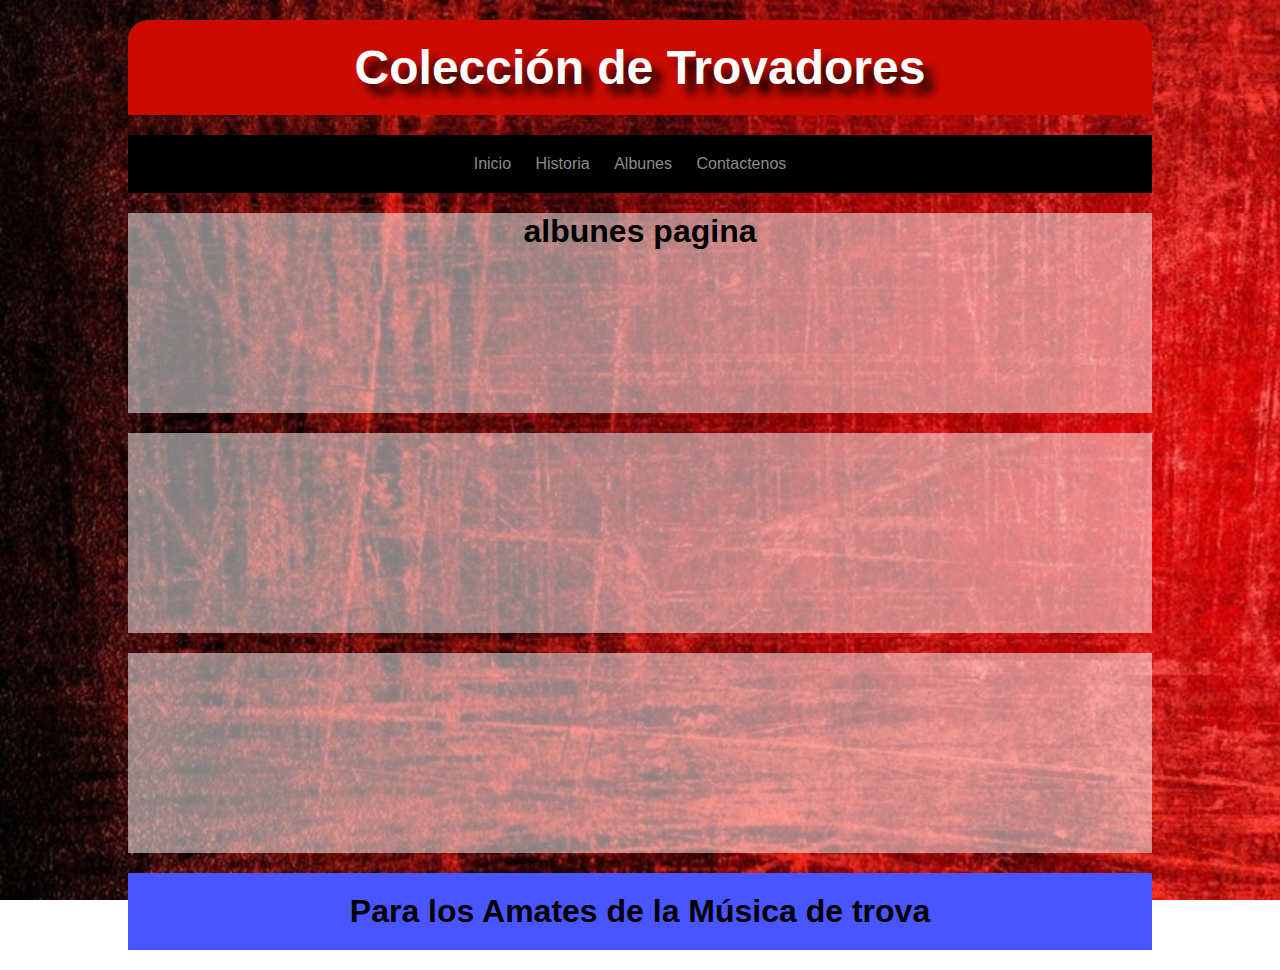
<file: albunes.html>
<!DOCTYPE html>
<html>
<head>
	<title>Trovadores</title>
	<meta charset="utf-8">
	<link rel="stylesheet" type="text/css" href="css/estilos.css">
	<link rel="shortcut icon" type="image/x-icon" href="image/favicon.png">
</head>
<body>

	<!-- este es un comentario en html -->
	<header>
		<h1>Colección de Trovadores</h1>
	</header>
	<nav>

		<ul>
			<li><a href="index.html">Inicio</a></li>
			<li><a href="#">Historia</a></li>
			<li><a href="albunes.html">Albunes</a></li>
			<li><a href="#">Contactenos</a></li>
			
		</ul>


	</nav>
	
	
	<div id="album2">
		<h2> albunes pagina</h2>
	</div>
	<div id="album3">
		
	</div>
	<div id="album4">
		
	</div>
	<footer>
		<h2>Para los Amates de la Música de trova</h2>
	</footer>
	
</body>
</html>
</file>
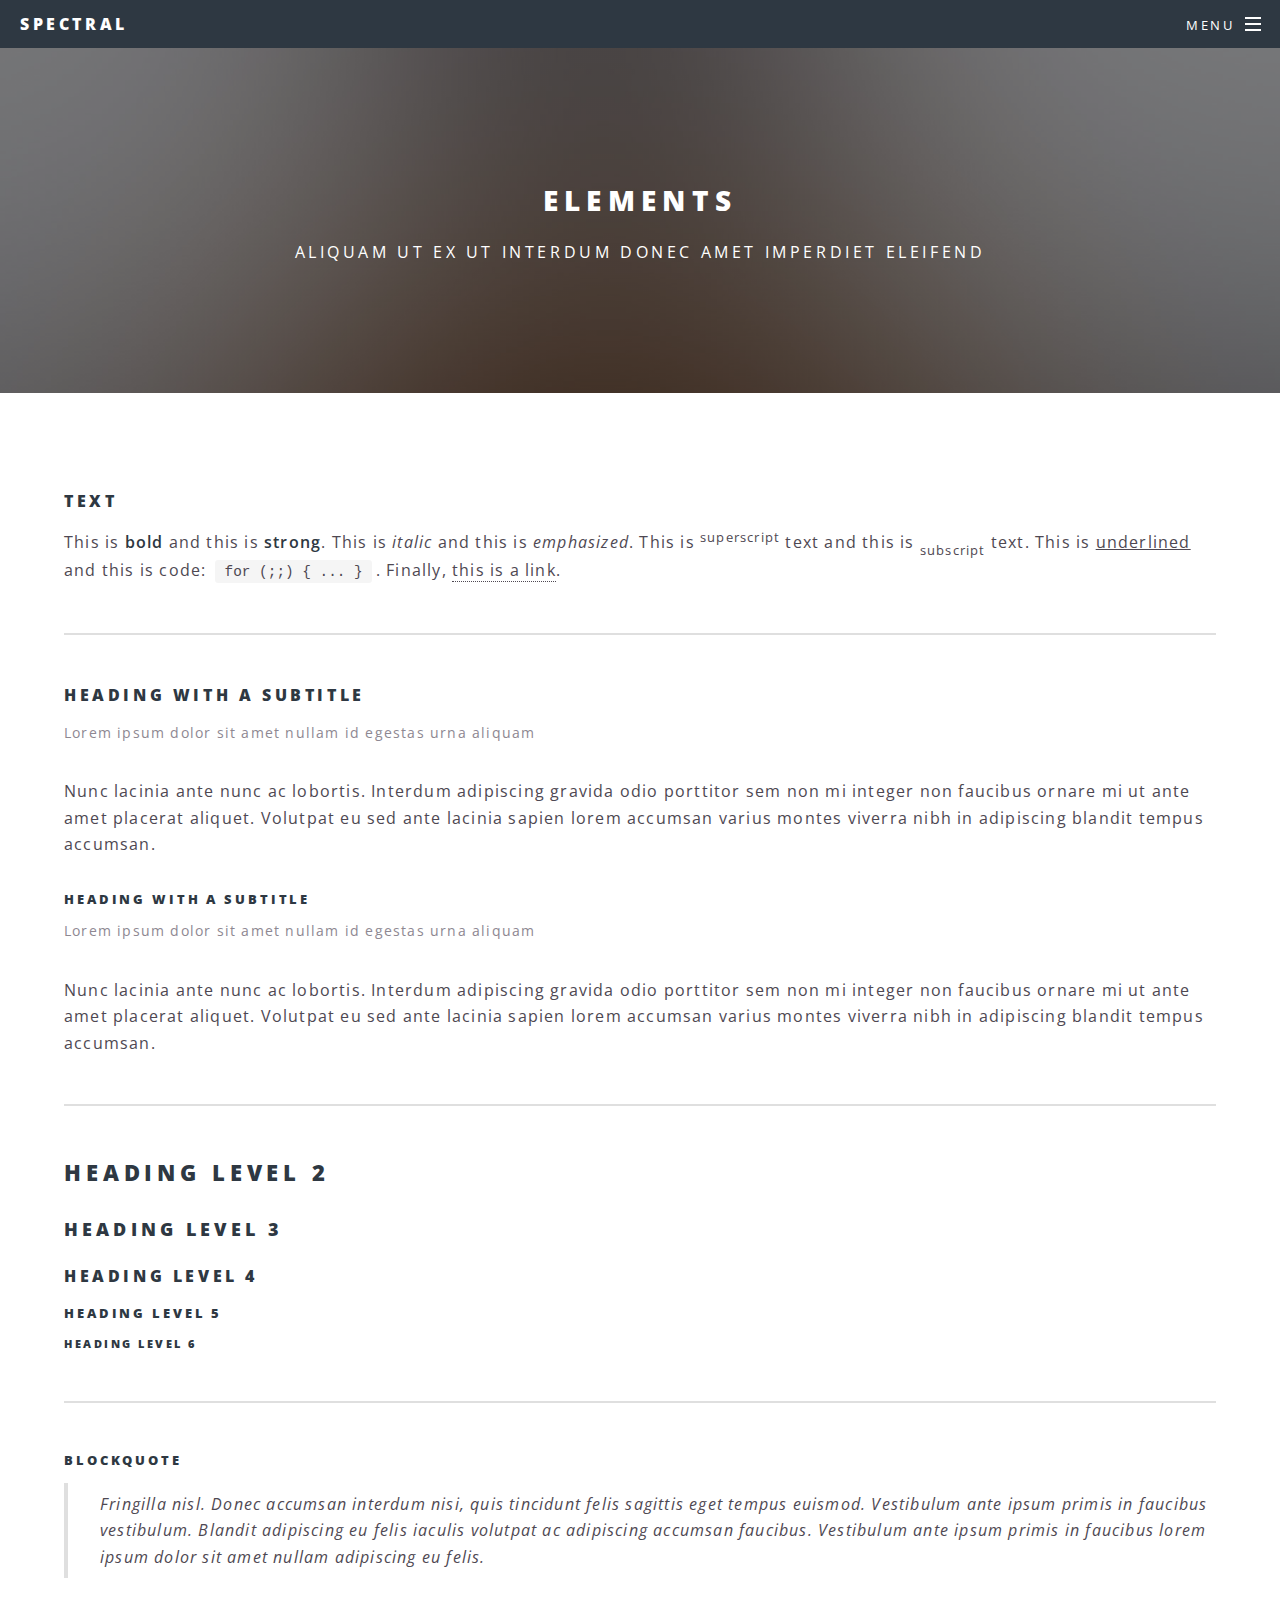
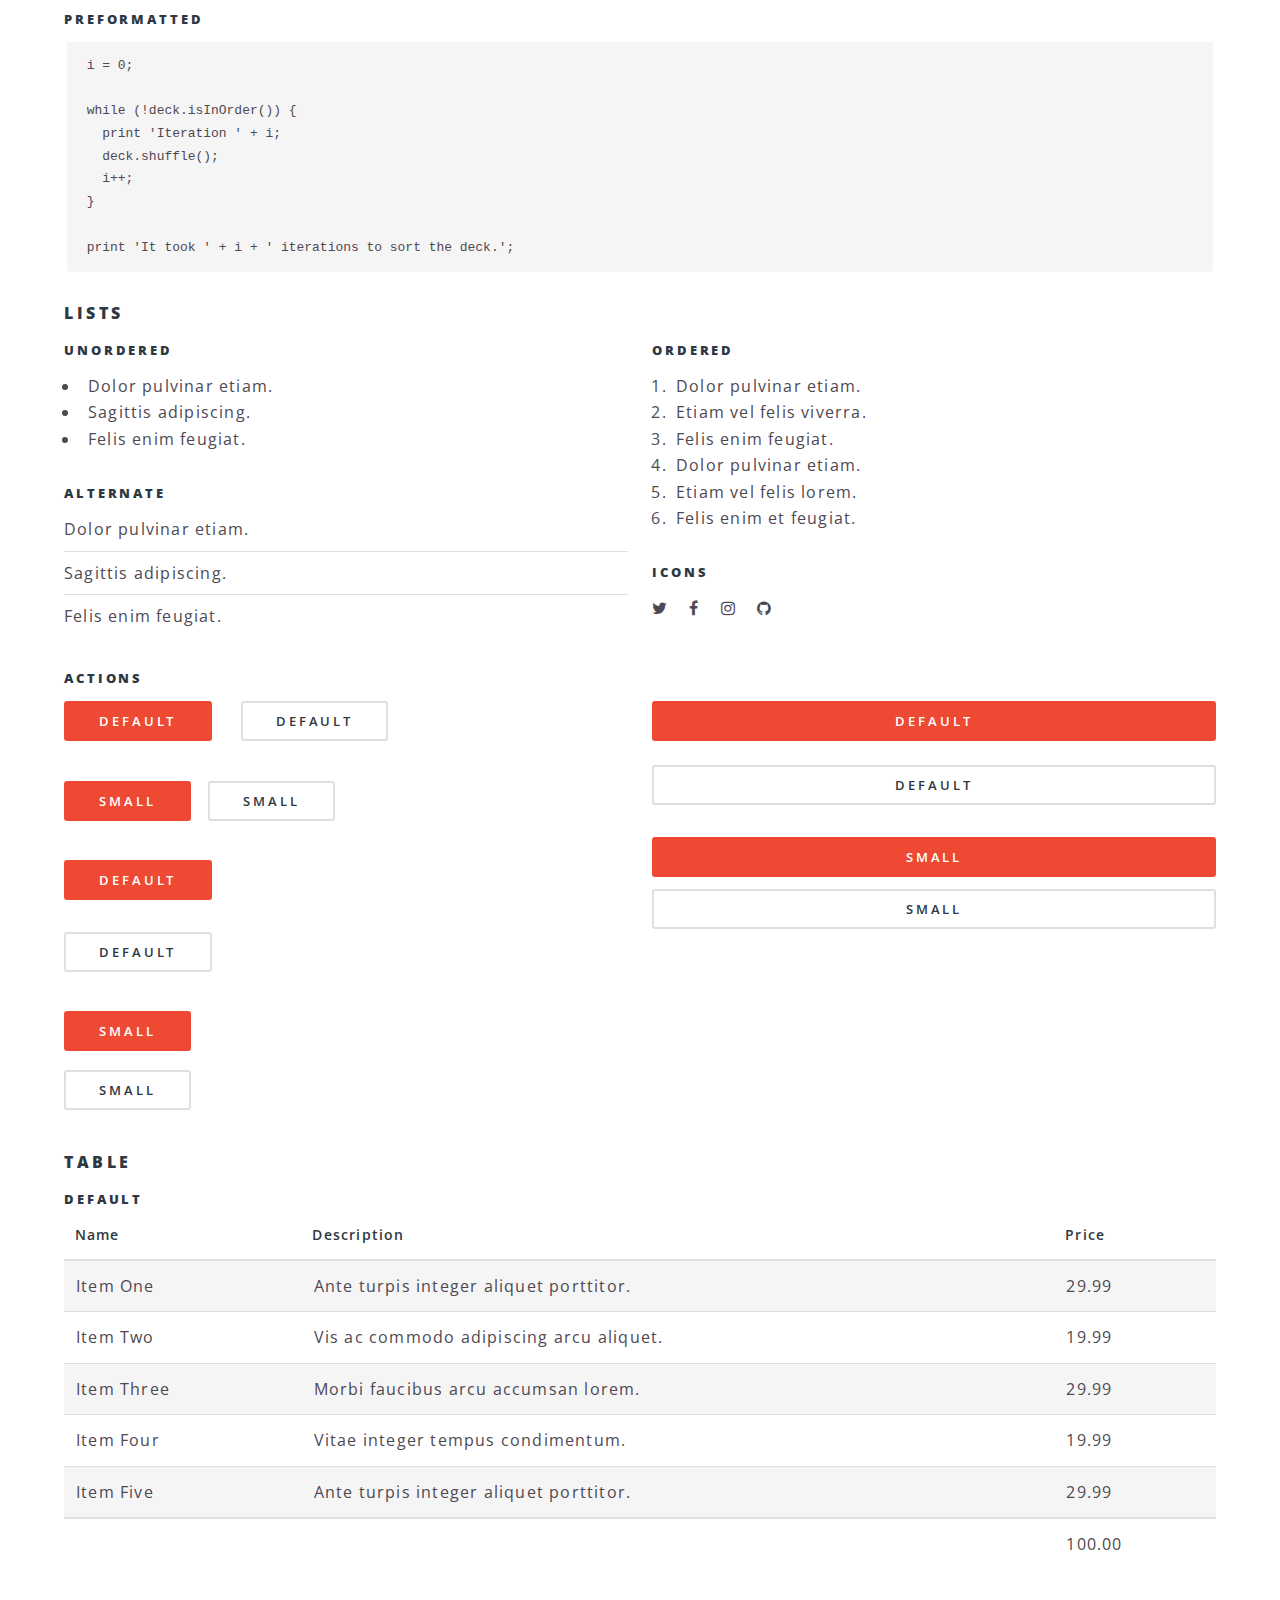
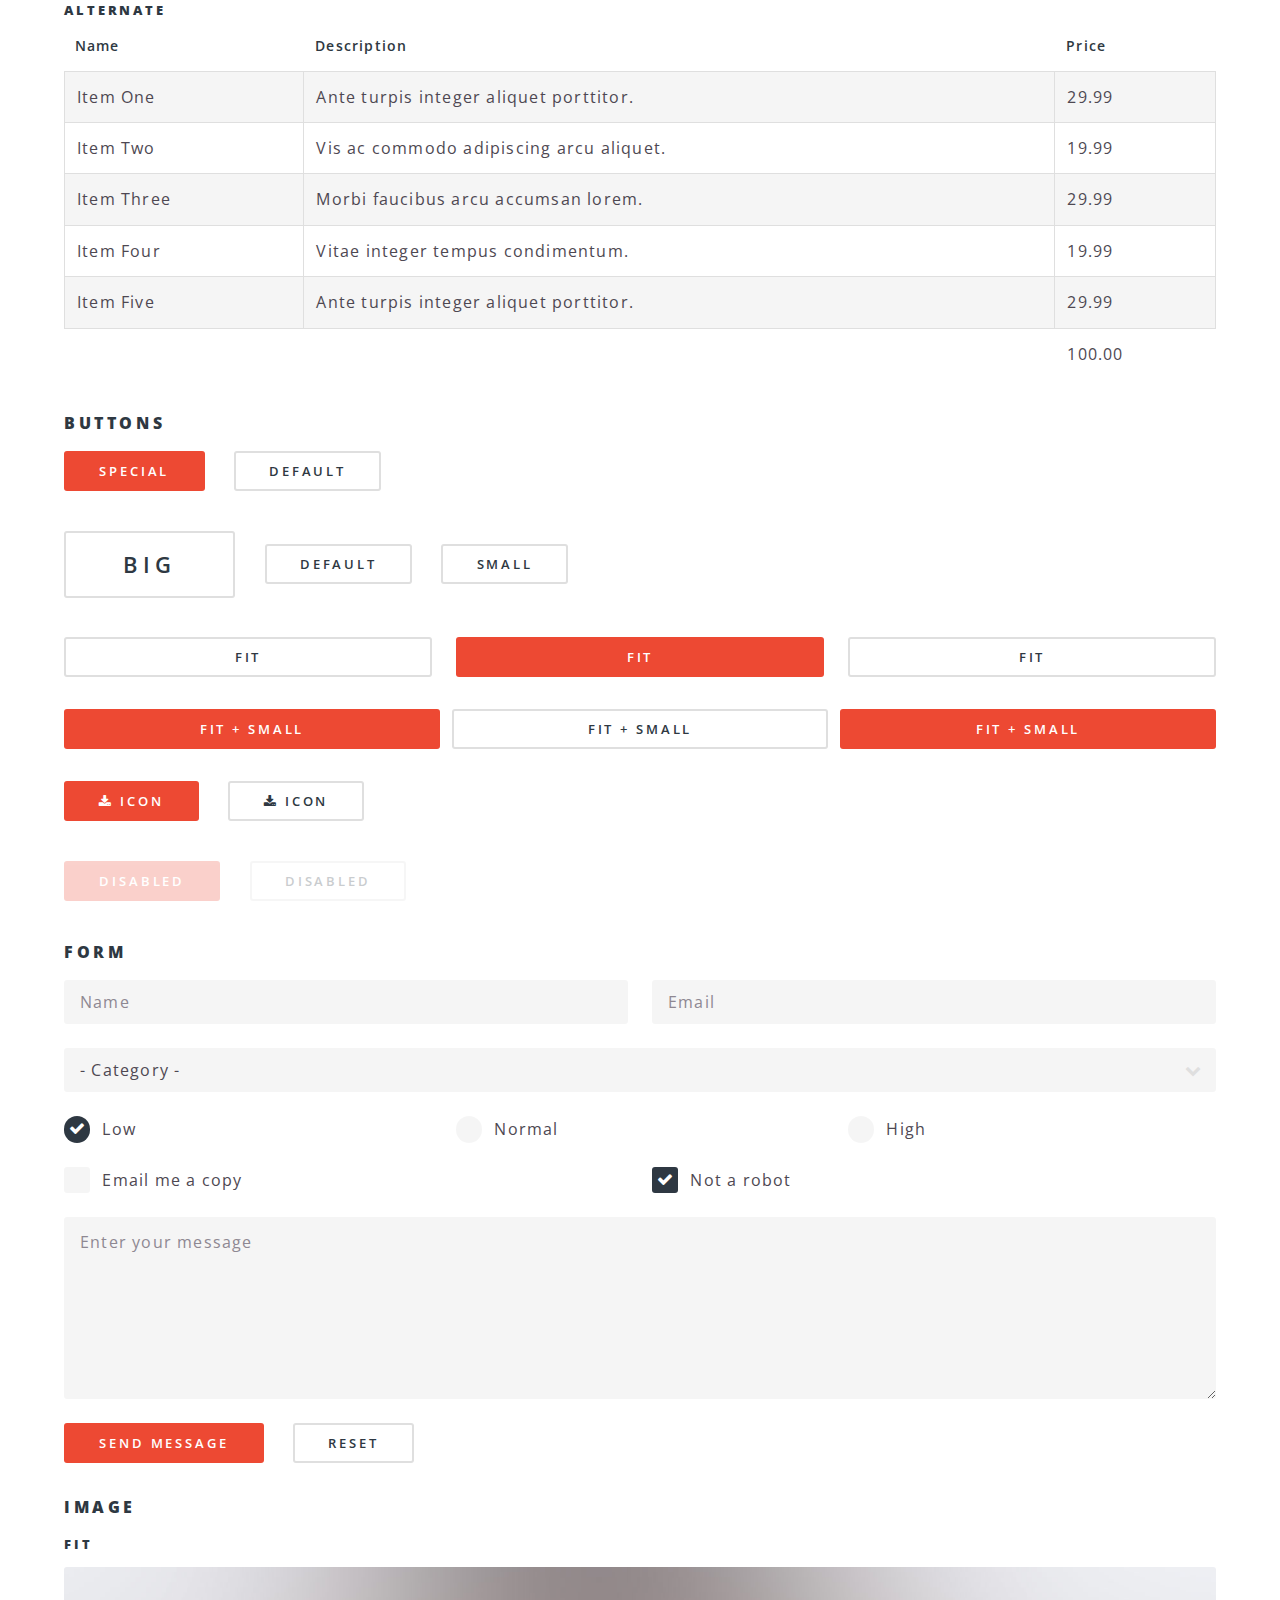
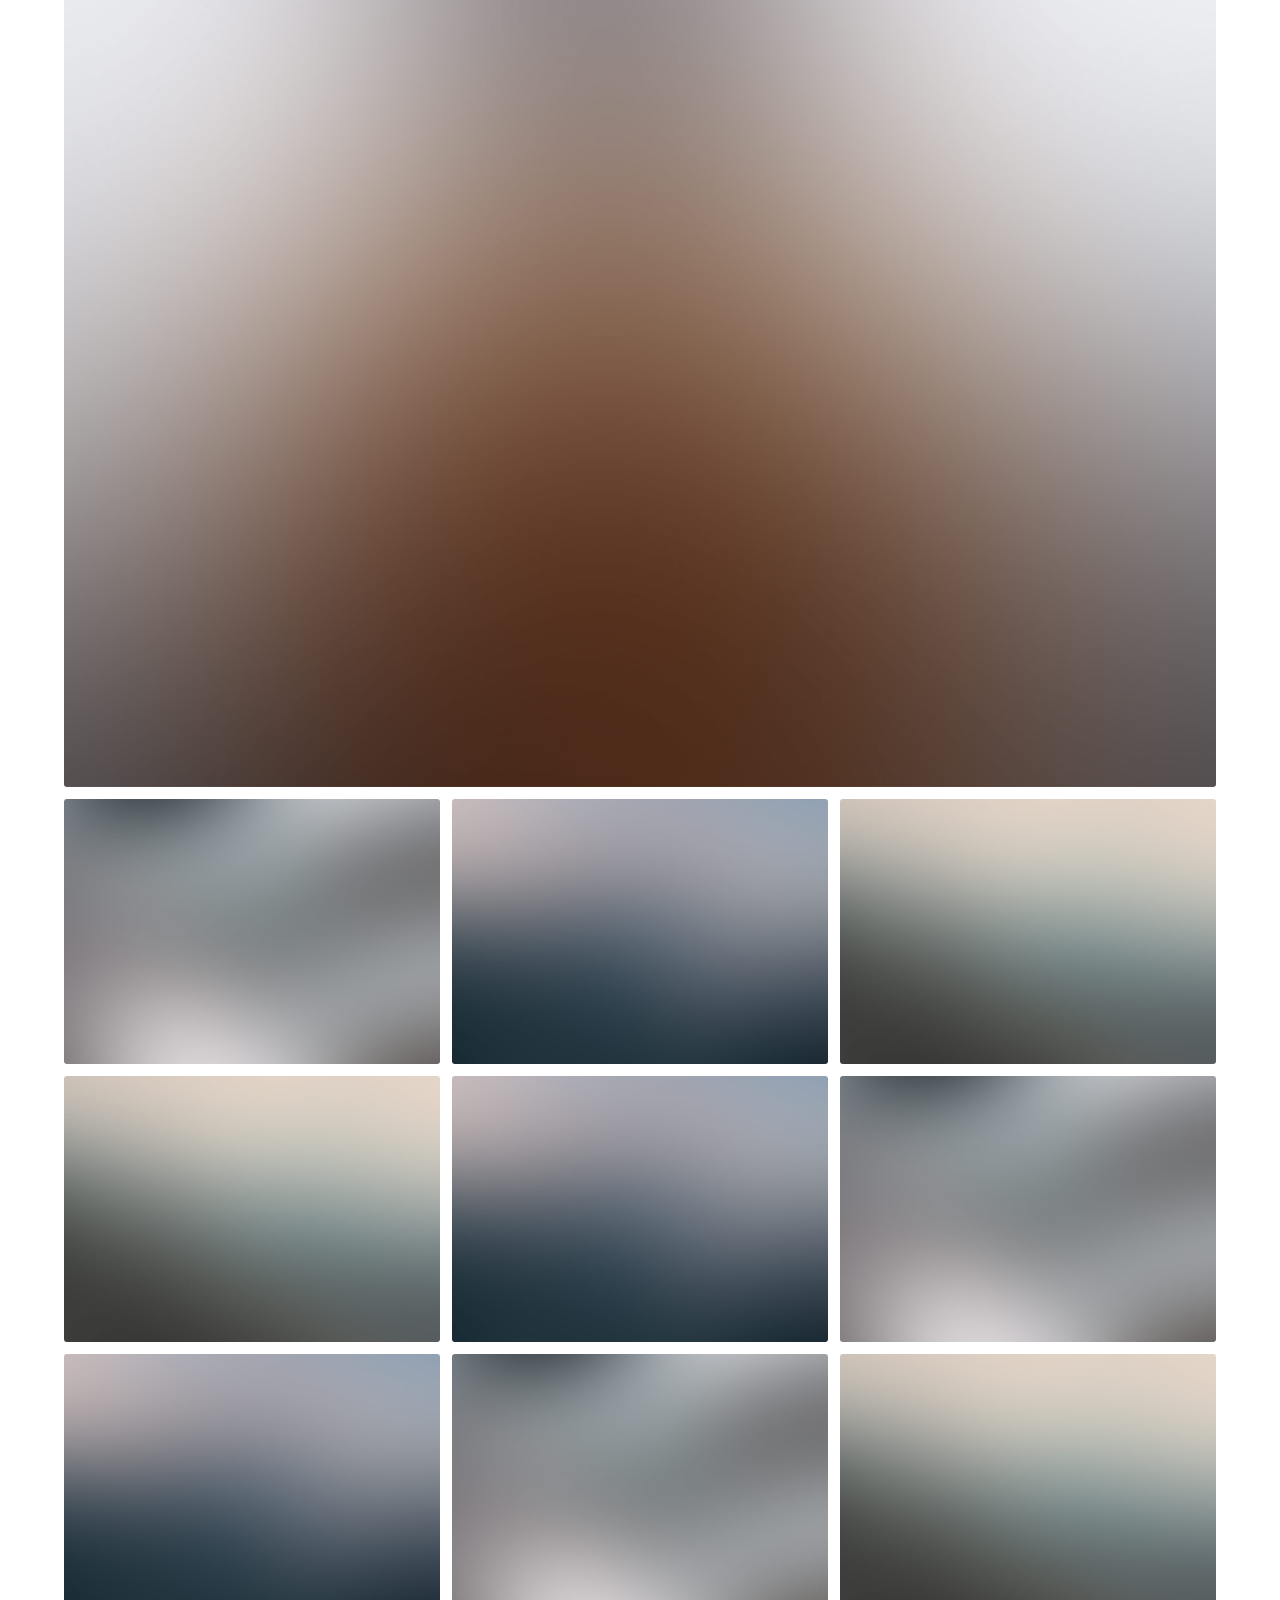
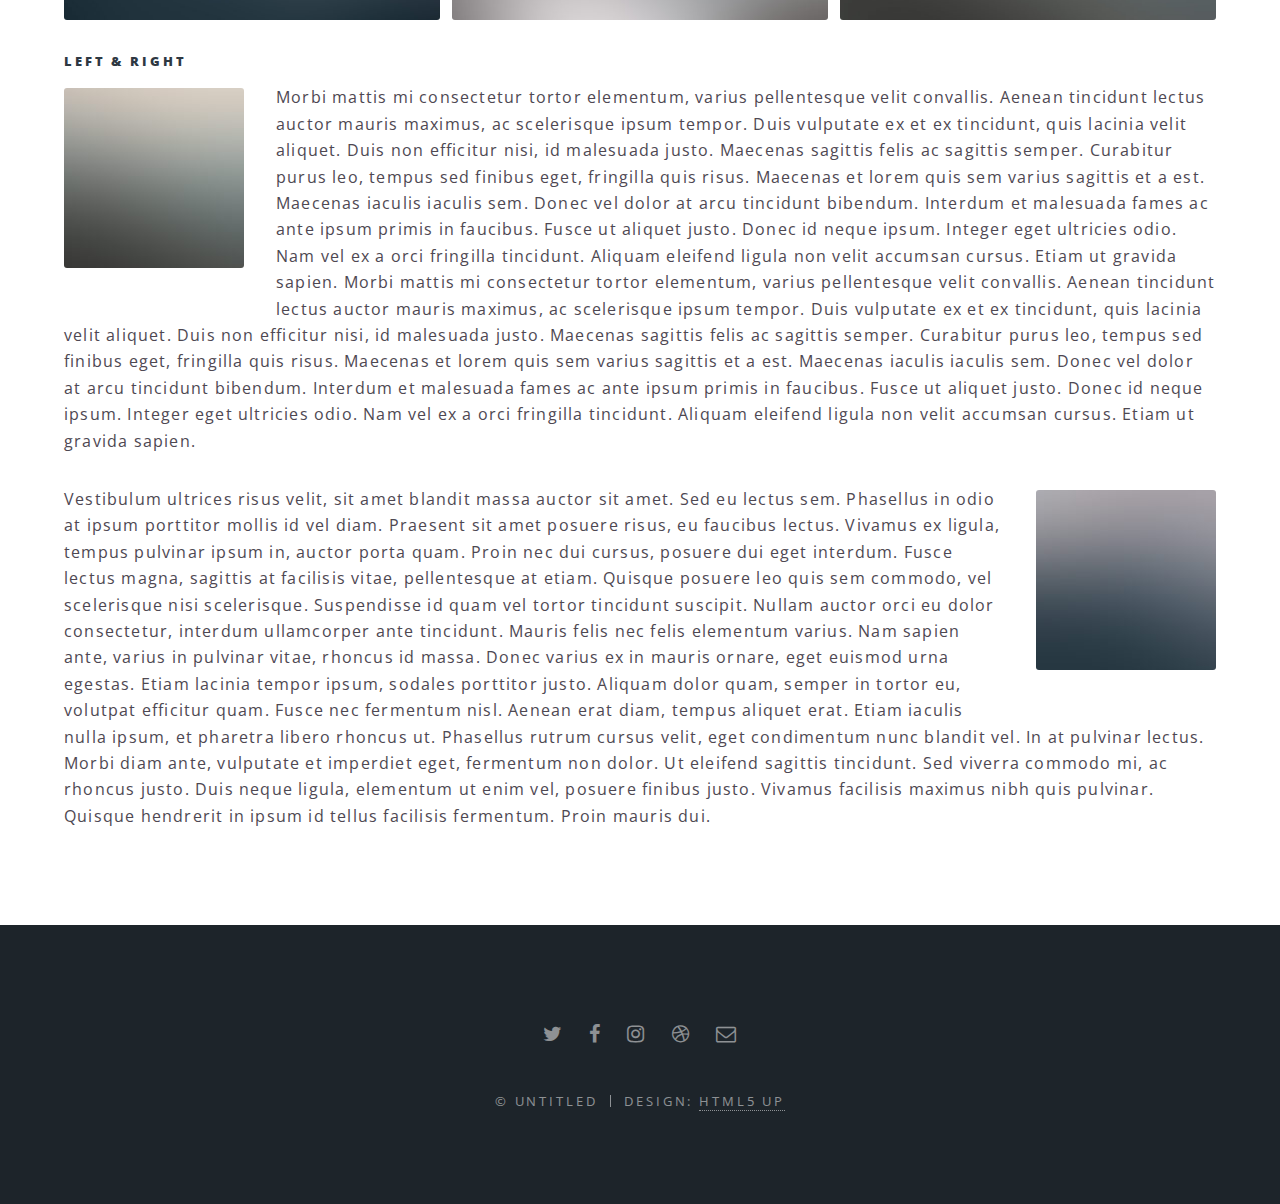
<file: elements.html>
<!DOCTYPE HTML>
<!--
	Spectral by HTML5 UP
	html5up.net | @ajlkn
	Free for personal and commercial use under the CCA 3.0 license (html5up.net/license)
-->
<html>
	<head>
		<title>Elements - Spectral by HTML5 UP</title>
		<meta charset="utf-8" />
		<meta name="viewport" content="width=device-width, initial-scale=1" />
		<!--[if lte IE 8]><script src="assets/js/ie/html5shiv.js"></script><![endif]-->
		<link rel="stylesheet" href="assets/css/main.css" />
		<!--[if lte IE 8]><link rel="stylesheet" href="assets/css/ie8.css" /><![endif]-->
		<!--[if lte IE 9]><link rel="stylesheet" href="assets/css/ie9.css" /><![endif]-->
	</head>
	<body>

		<!-- Page Wrapper -->
			<div id="page-wrapper">

				<!-- Header -->
					<header id="header">
						<h1><a href="index.html">Spectral</a></h1>
						<nav id="nav">
							<ul>
								<li class="special">
									<a href="#menu" class="menuToggle"><span>Menu</span></a>
									<div id="menu">
										<ul>
											<li><a href="index.html">Home</a></li>
											<li><a href="generic.html">Generic</a></li>
											<li><a href="elements.html">Elements</a></li>
											<li><a href="#">Sign Up</a></li>
											<li><a href="#">Log In</a></li>
										</ul>
									</div>
								</li>
							</ul>
						</nav>
					</header>

				<!-- Main -->
					<article id="main">
						<header>
							<h2>Elements</h2>
							<p>Aliquam ut ex ut interdum donec amet imperdiet eleifend</p>
						</header>
						<section class="wrapper style5">
							<div class="inner">

								<section>
									<h4>Text</h4>
									<p>This is <b>bold</b> and this is <strong>strong</strong>. This is <i>italic</i> and this is <em>emphasized</em>.
									This is <sup>superscript</sup> text and this is <sub>subscript</sub> text.
									This is <u>underlined</u> and this is code: <code>for (;;) { ... }</code>. Finally, <a href="#">this is a link</a>.</p>
									<hr />
									<header>
										<h4>Heading with a Subtitle</h4>
										<p>Lorem ipsum dolor sit amet nullam id egestas urna aliquam</p>
									</header>
									<p>Nunc lacinia ante nunc ac lobortis. Interdum adipiscing gravida odio porttitor sem non mi integer non faucibus ornare mi ut ante amet placerat aliquet. Volutpat eu sed ante lacinia sapien lorem accumsan varius montes viverra nibh in adipiscing blandit tempus accumsan.</p>
									<header>
										<h5>Heading with a Subtitle</h5>
										<p>Lorem ipsum dolor sit amet nullam id egestas urna aliquam</p>
									</header>
									<p>Nunc lacinia ante nunc ac lobortis. Interdum adipiscing gravida odio porttitor sem non mi integer non faucibus ornare mi ut ante amet placerat aliquet. Volutpat eu sed ante lacinia sapien lorem accumsan varius montes viverra nibh in adipiscing blandit tempus accumsan.</p>
									<hr />
									<h2>Heading Level 2</h2>
									<h3>Heading Level 3</h3>
									<h4>Heading Level 4</h4>
									<h5>Heading Level 5</h5>
									<h6>Heading Level 6</h6>
									<hr />
									<h5>Blockquote</h5>
									<blockquote>Fringilla nisl. Donec accumsan interdum nisi, quis tincidunt felis sagittis eget tempus euismod. Vestibulum ante ipsum primis in faucibus vestibulum. Blandit adipiscing eu felis iaculis volutpat ac adipiscing accumsan faucibus. Vestibulum ante ipsum primis in faucibus lorem ipsum dolor sit amet nullam adipiscing eu felis.</blockquote>
									<h5>Preformatted</h5>
									<pre><code>i = 0;

while (!deck.isInOrder()) {
  print 'Iteration ' + i;
  deck.shuffle();
  i++;
}

print 'It took ' + i + ' iterations to sort the deck.';</code></pre>
								</section>

								<section>
									<h4>Lists</h4>
									<div class="row">
										<div class="6u 12u$(medium)">
											<h5>Unordered</h5>
											<ul>
												<li>Dolor pulvinar etiam.</li>
												<li>Sagittis adipiscing.</li>
												<li>Felis enim feugiat.</li>
											</ul>
											<h5>Alternate</h5>
											<ul class="alt">
												<li>Dolor pulvinar etiam.</li>
												<li>Sagittis adipiscing.</li>
												<li>Felis enim feugiat.</li>
											</ul>
										</div>
										<div class="6u$ 12u$(medium)">
											<h5>Ordered</h5>
											<ol>
												<li>Dolor pulvinar etiam.</li>
												<li>Etiam vel felis viverra.</li>
												<li>Felis enim feugiat.</li>
												<li>Dolor pulvinar etiam.</li>
												<li>Etiam vel felis lorem.</li>
												<li>Felis enim et feugiat.</li>
											</ol>
											<h5>Icons</h5>
											<ul class="icons">
												<li><a href="#" class="icon fa-twitter"><span class="label">Twitter</span></a></li>
												<li><a href="#" class="icon fa-facebook"><span class="label">Facebook</span></a></li>
												<li><a href="#" class="icon fa-instagram"><span class="label">Instagram</span></a></li>
												<li><a href="#" class="icon fa-github"><span class="label">Github</span></a></li>
											</ul>
										</div>
									</div>
									<h5>Actions</h5>
									<div class="row">
										<div class="6u 12u$(medium)">
											<ul class="actions">
												<li><a href="#" class="button special">Default</a></li>
												<li><a href="#" class="button">Default</a></li>
											</ul>
											<ul class="actions small">
												<li><a href="#" class="button special small">Small</a></li>
												<li><a href="#" class="button small">Small</a></li>
											</ul>
											<ul class="actions vertical">
												<li><a href="#" class="button special">Default</a></li>
												<li><a href="#" class="button">Default</a></li>
											</ul>
											<ul class="actions vertical small">
												<li><a href="#" class="button special small">Small</a></li>
												<li><a href="#" class="button small">Small</a></li>
											</ul>
										</div>
										<div class="6u 12u$(medium)">
											<ul class="actions vertical">
												<li><a href="#" class="button special fit">Default</a></li>
												<li><a href="#" class="button fit">Default</a></li>
											</ul>
											<ul class="actions vertical small">
												<li><a href="#" class="button special small fit">Small</a></li>
												<li><a href="#" class="button small fit">Small</a></li>
											</ul>
										</div>
									</div>
								</section>

								<section>
									<h4>Table</h4>
									<h5>Default</h5>
									<div class="table-wrapper">
										<table>
											<thead>
												<tr>
													<th>Name</th>
													<th>Description</th>
													<th>Price</th>
												</tr>
											</thead>
											<tbody>
												<tr>
													<td>Item One</td>
													<td>Ante turpis integer aliquet porttitor.</td>
													<td>29.99</td>
												</tr>
												<tr>
													<td>Item Two</td>
													<td>Vis ac commodo adipiscing arcu aliquet.</td>
													<td>19.99</td>
												</tr>
												<tr>
													<td>Item Three</td>
													<td> Morbi faucibus arcu accumsan lorem.</td>
													<td>29.99</td>
												</tr>
												<tr>
													<td>Item Four</td>
													<td>Vitae integer tempus condimentum.</td>
													<td>19.99</td>
												</tr>
												<tr>
													<td>Item Five</td>
													<td>Ante turpis integer aliquet porttitor.</td>
													<td>29.99</td>
												</tr>
											</tbody>
											<tfoot>
												<tr>
													<td colspan="2"></td>
													<td>100.00</td>
												</tr>
											</tfoot>
										</table>
									</div>

									<h5>Alternate</h5>
									<div class="table-wrapper">
										<table class="alt">
											<thead>
												<tr>
													<th>Name</th>
													<th>Description</th>
													<th>Price</th>
												</tr>
											</thead>
											<tbody>
												<tr>
													<td>Item One</td>
													<td>Ante turpis integer aliquet porttitor.</td>
													<td>29.99</td>
												</tr>
												<tr>
													<td>Item Two</td>
													<td>Vis ac commodo adipiscing arcu aliquet.</td>
													<td>19.99</td>
												</tr>
												<tr>
													<td>Item Three</td>
													<td> Morbi faucibus arcu accumsan lorem.</td>
													<td>29.99</td>
												</tr>
												<tr>
													<td>Item Four</td>
													<td>Vitae integer tempus condimentum.</td>
													<td>19.99</td>
												</tr>
												<tr>
													<td>Item Five</td>
													<td>Ante turpis integer aliquet porttitor.</td>
													<td>29.99</td>
												</tr>
											</tbody>
											<tfoot>
												<tr>
													<td colspan="2"></td>
													<td>100.00</td>
												</tr>
											</tfoot>
										</table>
									</div>
								</section>

								<section>
									<h4>Buttons</h4>
									<ul class="actions">
										<li><a href="#" class="button special">Special</a></li>
										<li><a href="#" class="button">Default</a></li>
									</ul>
									<ul class="actions">
										<li><a href="#" class="button big">Big</a></li>
										<li><a href="#" class="button">Default</a></li>
										<li><a href="#" class="button small">Small</a></li>
									</ul>
									<ul class="actions fit">
										<li><a href="#" class="button fit">Fit</a></li>
										<li><a href="#" class="button special fit">Fit</a></li>
										<li><a href="#" class="button fit">Fit</a></li>
									</ul>
									<ul class="actions fit small">
										<li><a href="#" class="button special fit small">Fit + Small</a></li>
										<li><a href="#" class="button fit small">Fit + Small</a></li>
										<li><a href="#" class="button special fit small">Fit + Small</a></li>
									</ul>
									<ul class="actions">
										<li><a href="#" class="button special icon fa-download">Icon</a></li>
										<li><a href="#" class="button icon fa-download">Icon</a></li>
									</ul>
									<ul class="actions">
										<li><span class="button special disabled">Disabled</span></li>
										<li><span class="button disabled">Disabled</span></li>
									</ul>
								</section>

								<section>
									<h4>Form</h4>
									<form method="post" action="#">
										<div class="row uniform">
											<div class="6u 12u$(xsmall)">
												<input type="text" name="demo-name" id="demo-name" value="" placeholder="Name" />
											</div>
											<div class="6u$ 12u$(xsmall)">
												<input type="email" name="demo-email" id="demo-email" value="" placeholder="Email" />
											</div>
											<div class="12u$">
												<div class="select-wrapper">
													<select name="demo-category" id="demo-category">
														<option value="">- Category -</option>
														<option value="1">Manufacturing</option>
														<option value="1">Shipping</option>
														<option value="1">Administration</option>
														<option value="1">Human Resources</option>
													</select>
												</div>
											</div>
											<div class="4u 12u$(small)">
												<input type="radio" id="demo-priority-low" name="demo-priority" checked>
												<label for="demo-priority-low">Low</label>
											</div>
											<div class="4u 12u$(small)">
												<input type="radio" id="demo-priority-normal" name="demo-priority">
												<label for="demo-priority-normal">Normal</label>
											</div>
											<div class="4u$ 12u$(small)">
												<input type="radio" id="demo-priority-high" name="demo-priority">
												<label for="demo-priority-high">High</label>
											</div>
											<div class="6u 12u$(small)">
												<input type="checkbox" id="demo-copy" name="demo-copy">
												<label for="demo-copy">Email me a copy</label>
											</div>
											<div class="6u$ 12u$(small)">
												<input type="checkbox" id="demo-human" name="demo-human" checked>
												<label for="demo-human">Not a robot</label>
											</div>
											<div class="12u$">
												<textarea name="demo-message" id="demo-message" placeholder="Enter your message" rows="6"></textarea>
											</div>
											<div class="12u$">
												<ul class="actions">
													<li><input type="submit" value="Send Message" class="special" /></li>
													<li><input type="reset" value="Reset" /></li>
												</ul>
											</div>
										</div>
									</form>
								</section>

								<section>
									<h4>Image</h4>
									<h5>Fit</h5>
									<div class="box alt">
										<div class="row uniform 50%">
											<div class="12u"><span class="image fit"><img src="images/banner.jpg" alt="" /></span></div>
											<div class="4u"><span class="image fit"><img src="images/pic01.jpg" alt="" /></span></div>
											<div class="4u"><span class="image fit"><img src="images/pic02.jpg" alt="" /></span></div>
											<div class="4u"><span class="image fit"><img src="images/pic03.jpg" alt="" /></span></div>
											<div class="4u"><span class="image fit"><img src="images/pic03.jpg" alt="" /></span></div>
											<div class="4u"><span class="image fit"><img src="images/pic02.jpg" alt="" /></span></div>
											<div class="4u"><span class="image fit"><img src="images/pic01.jpg" alt="" /></span></div>
											<div class="4u"><span class="image fit"><img src="images/pic02.jpg" alt="" /></span></div>
											<div class="4u"><span class="image fit"><img src="images/pic01.jpg" alt="" /></span></div>
											<div class="4u"><span class="image fit"><img src="images/pic03.jpg" alt="" /></span></div>
										</div>
									</div>
									<h5>Left &amp; Right</h5>
									<p><span class="image left"><img src="images/pic04.jpg" alt="" /></span>Morbi mattis mi consectetur tortor elementum, varius pellentesque velit convallis. Aenean tincidunt lectus auctor mauris maximus, ac scelerisque ipsum tempor. Duis vulputate ex et ex tincidunt, quis lacinia velit aliquet. Duis non efficitur nisi, id malesuada justo. Maecenas sagittis felis ac sagittis semper. Curabitur purus leo, tempus sed finibus eget, fringilla quis risus. Maecenas et lorem quis sem varius sagittis et a est. Maecenas iaculis iaculis sem. Donec vel dolor at arcu tincidunt bibendum. Interdum et malesuada fames ac ante ipsum primis in faucibus. Fusce ut aliquet justo. Donec id neque ipsum. Integer eget ultricies odio. Nam vel ex a orci fringilla tincidunt. Aliquam eleifend ligula non velit accumsan cursus. Etiam ut gravida sapien. Morbi mattis mi consectetur tortor elementum, varius pellentesque velit convallis. Aenean tincidunt lectus auctor mauris maximus, ac scelerisque ipsum tempor. Duis vulputate ex et ex tincidunt, quis lacinia velit aliquet. Duis non efficitur nisi, id malesuada justo. Maecenas sagittis felis ac sagittis semper. Curabitur purus leo, tempus sed finibus eget, fringilla quis risus. Maecenas et lorem quis sem varius sagittis et a est. Maecenas iaculis iaculis sem. Donec vel dolor at arcu tincidunt bibendum. Interdum et malesuada fames ac ante ipsum primis in faucibus. Fusce ut aliquet justo. Donec id neque ipsum. Integer eget ultricies odio. Nam vel ex a orci fringilla tincidunt. Aliquam eleifend ligula non velit accumsan cursus. Etiam ut gravida sapien.</p>
									<p><span class="image right"><img src="images/pic05.jpg" alt="" /></span>Vestibulum ultrices risus velit, sit amet blandit massa auctor sit amet. Sed eu lectus sem. Phasellus in odio at ipsum porttitor mollis id vel diam. Praesent sit amet posuere risus, eu faucibus lectus. Vivamus ex ligula, tempus pulvinar ipsum in, auctor porta quam. Proin nec dui cursus, posuere dui eget interdum. Fusce lectus magna, sagittis at facilisis vitae, pellentesque at etiam. Quisque posuere leo quis sem commodo, vel scelerisque nisi scelerisque. Suspendisse id quam vel tortor tincidunt suscipit. Nullam auctor orci eu dolor consectetur, interdum ullamcorper ante tincidunt. Mauris felis nec felis elementum varius. Nam sapien ante, varius in pulvinar vitae, rhoncus id massa. Donec varius ex in mauris ornare, eget euismod urna egestas. Etiam lacinia tempor ipsum, sodales porttitor justo. Aliquam dolor quam, semper in tortor eu, volutpat efficitur quam. Fusce nec fermentum nisl. Aenean erat diam, tempus aliquet erat. Etiam iaculis nulla ipsum, et pharetra libero rhoncus ut. Phasellus rutrum cursus velit, eget condimentum nunc blandit vel. In at pulvinar lectus. Morbi diam ante, vulputate et imperdiet eget, fermentum non dolor. Ut eleifend sagittis tincidunt. Sed viverra commodo mi, ac rhoncus justo. Duis neque ligula, elementum ut enim vel, posuere finibus justo. Vivamus facilisis maximus nibh quis pulvinar. Quisque hendrerit in ipsum id tellus facilisis fermentum. Proin mauris dui.</p>
								</section>

							</div>
						</section>
					</article>

				<!-- Footer -->
					<footer id="footer">
						<ul class="icons">
							<li><a href="#" class="icon fa-twitter"><span class="label">Twitter</span></a></li>
							<li><a href="#" class="icon fa-facebook"><span class="label">Facebook</span></a></li>
							<li><a href="#" class="icon fa-instagram"><span class="label">Instagram</span></a></li>
							<li><a href="#" class="icon fa-dribbble"><span class="label">Dribbble</span></a></li>
							<li><a href="#" class="icon fa-envelope-o"><span class="label">Email</span></a></li>
						</ul>
						<ul class="copyright">
							<li>&copy; Untitled</li><li>Design: <a href="http://html5up.net">HTML5 UP</a></li>
						</ul>
					</footer>

			</div>

		<!-- Scripts -->
			<script src="assets/js/jquery.min.js"></script>
			<script src="assets/js/jquery.scrollex.min.js"></script>
			<script src="assets/js/jquery.scrolly.min.js"></script>
			<script src="assets/js/skel.min.js"></script>
			<script src="assets/js/util.js"></script>
			<!--[if lte IE 8]><script src="assets/js/ie/respond.min.js"></script><![endif]-->
			<script src="assets/js/main.js"></script>

	</body>
</html>
</file>
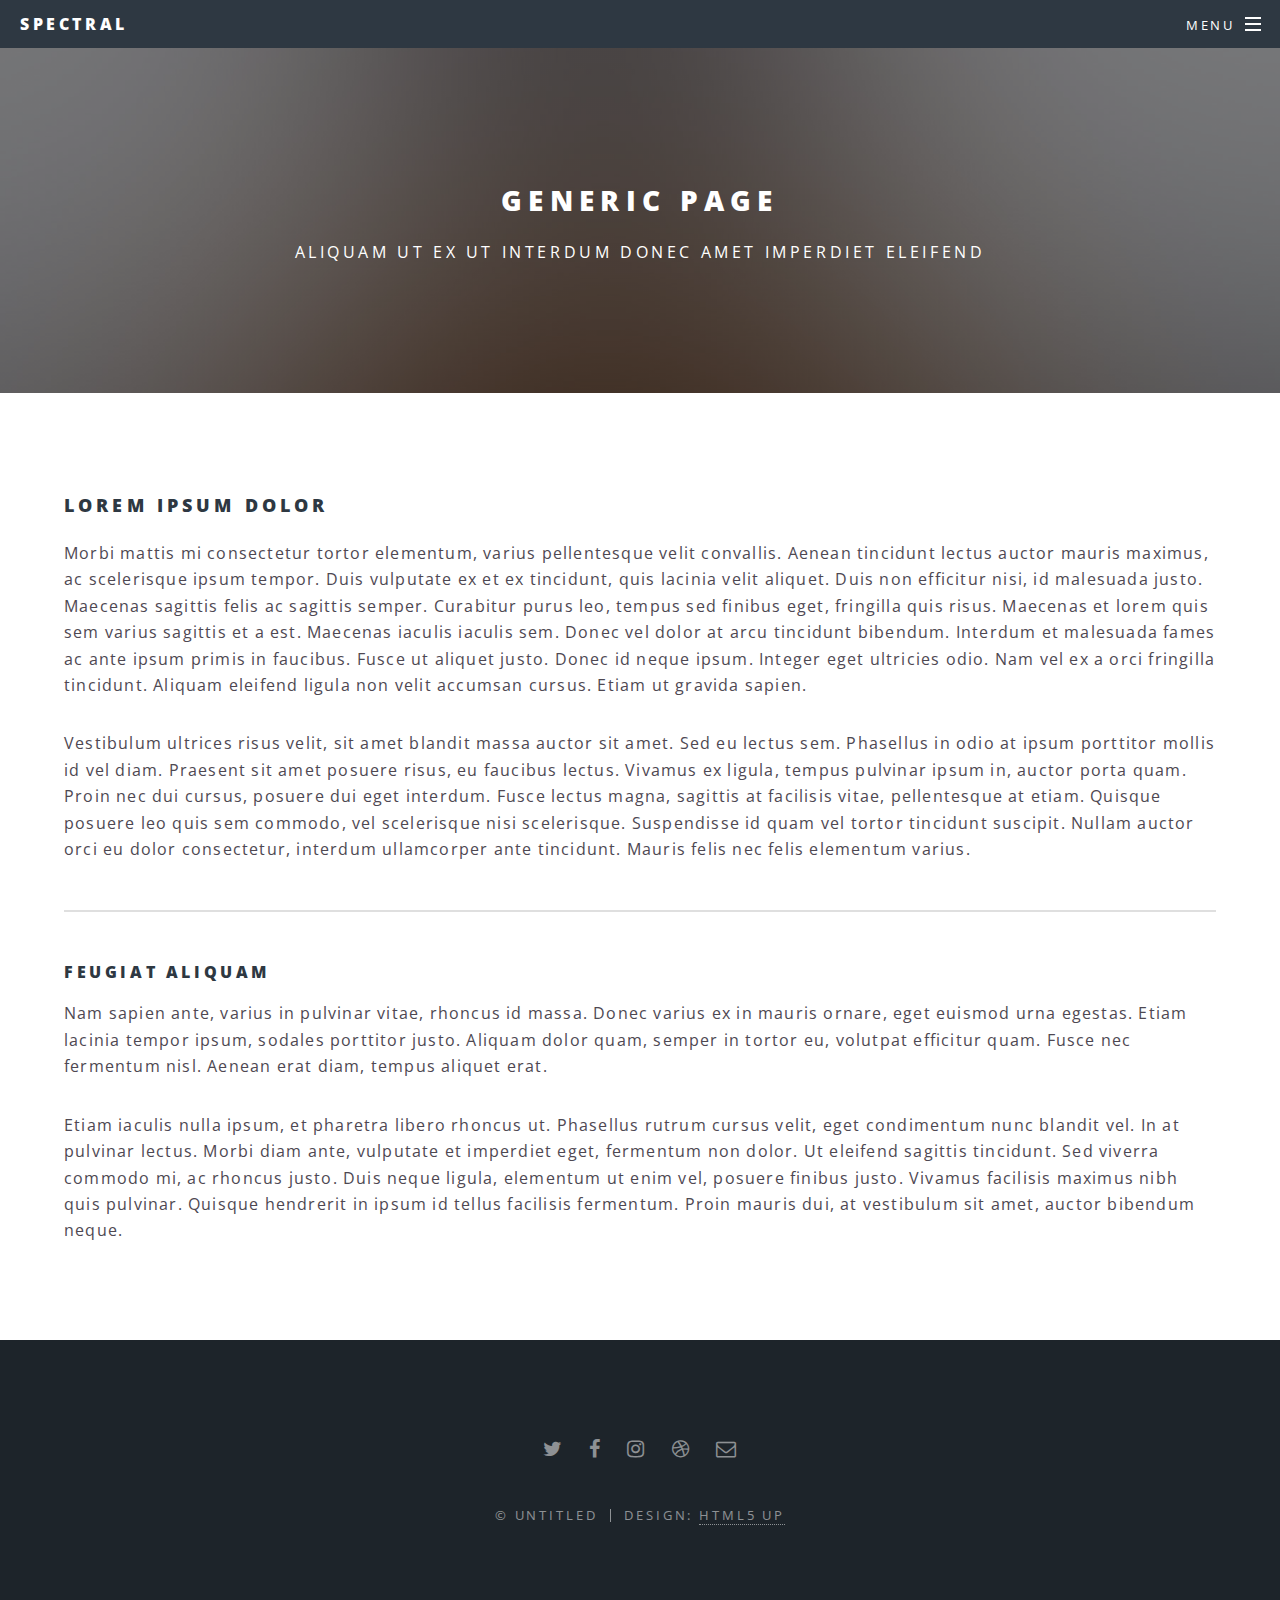
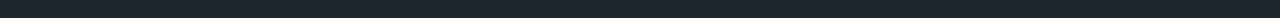
<file: generic.html>
<!DOCTYPE HTML>
<!--
	Spectral by HTML5 UP
	html5up.net | @ajlkn
	Free for personal and commercial use under the CCA 3.0 license (html5up.net/license)
-->
<html>
	<head>
		<title>Generic - Spectral by HTML5 UP</title>
		<meta charset="utf-8" />
		<meta name="viewport" content="width=device-width, initial-scale=1" />
		<!--[if lte IE 8]><script src="assets/js/ie/html5shiv.js"></script><![endif]-->
		<link rel="stylesheet" href="assets/css/main.css" />
		<!--[if lte IE 8]><link rel="stylesheet" href="assets/css/ie8.css" /><![endif]-->
		<!--[if lte IE 9]><link rel="stylesheet" href="assets/css/ie9.css" /><![endif]-->
	</head>
	<body>

		<!-- Page Wrapper -->
			<div id="page-wrapper">

				<!-- Header -->
					<header id="header">
						<h1><a href="index.html">Spectral</a></h1>
						<nav id="nav">
							<ul>
								<li class="special">
									<a href="#menu" class="menuToggle"><span>Menu</span></a>
									<div id="menu">
										<ul>
											<li><a href="index.html">Home</a></li>
											<li><a href="generic.html">Generic</a></li>
											<li><a href="elements.html">Elements</a></li>
											<li><a href="#">Sign Up</a></li>
											<li><a href="#">Log In</a></li>
										</ul>
									</div>
								</li>
							</ul>
						</nav>
					</header>

				<!-- Main -->
					<article id="main">
						<header>
							<h2>Generic Page</h2>
							<p>Aliquam ut ex ut interdum donec amet imperdiet eleifend</p>
						</header>
						<section class="wrapper style5">
							<div class="inner">

								<h3>Lorem ipsum dolor</h3>
								<p>Morbi mattis mi consectetur tortor elementum, varius pellentesque velit convallis. Aenean tincidunt lectus auctor mauris maximus, ac scelerisque ipsum tempor. Duis vulputate ex et ex tincidunt, quis lacinia velit aliquet. Duis non efficitur nisi, id malesuada justo. Maecenas sagittis felis ac sagittis semper. Curabitur purus leo, tempus sed finibus eget, fringilla quis risus. Maecenas et lorem quis sem varius sagittis et a est. Maecenas iaculis iaculis sem. Donec vel dolor at arcu tincidunt bibendum. Interdum et malesuada fames ac ante ipsum primis in faucibus. Fusce ut aliquet justo. Donec id neque ipsum. Integer eget ultricies odio. Nam vel ex a orci fringilla tincidunt. Aliquam eleifend ligula non velit accumsan cursus. Etiam ut gravida sapien.</p>

								<p>Vestibulum ultrices risus velit, sit amet blandit massa auctor sit amet. Sed eu lectus sem. Phasellus in odio at ipsum porttitor mollis id vel diam. Praesent sit amet posuere risus, eu faucibus lectus. Vivamus ex ligula, tempus pulvinar ipsum in, auctor porta quam. Proin nec dui cursus, posuere dui eget interdum. Fusce lectus magna, sagittis at facilisis vitae, pellentesque at etiam. Quisque posuere leo quis sem commodo, vel scelerisque nisi scelerisque. Suspendisse id quam vel tortor tincidunt suscipit. Nullam auctor orci eu dolor consectetur, interdum ullamcorper ante tincidunt. Mauris felis nec felis elementum varius.</p>

								<hr />

								<h4>Feugiat aliquam</h4>
								<p>Nam sapien ante, varius in pulvinar vitae, rhoncus id massa. Donec varius ex in mauris ornare, eget euismod urna egestas. Etiam lacinia tempor ipsum, sodales porttitor justo. Aliquam dolor quam, semper in tortor eu, volutpat efficitur quam. Fusce nec fermentum nisl. Aenean erat diam, tempus aliquet erat.</p>

								<p>Etiam iaculis nulla ipsum, et pharetra libero rhoncus ut. Phasellus rutrum cursus velit, eget condimentum nunc blandit vel. In at pulvinar lectus. Morbi diam ante, vulputate et imperdiet eget, fermentum non dolor. Ut eleifend sagittis tincidunt. Sed viverra commodo mi, ac rhoncus justo. Duis neque ligula, elementum ut enim vel, posuere finibus justo. Vivamus facilisis maximus nibh quis pulvinar. Quisque hendrerit in ipsum id tellus facilisis fermentum. Proin mauris dui, at vestibulum sit amet, auctor bibendum neque.</p>

							</div>
						</section>
					</article>

				<!-- Footer -->
					<footer id="footer">
						<ul class="icons">
							<li><a href="#" class="icon fa-twitter"><span class="label">Twitter</span></a></li>
							<li><a href="#" class="icon fa-facebook"><span class="label">Facebook</span></a></li>
							<li><a href="#" class="icon fa-instagram"><span class="label">Instagram</span></a></li>
							<li><a href="#" class="icon fa-dribbble"><span class="label">Dribbble</span></a></li>
							<li><a href="#" class="icon fa-envelope-o"><span class="label">Email</span></a></li>
						</ul>
						<ul class="copyright">
							<li>&copy; Untitled</li><li>Design: <a href="http://html5up.net">HTML5 UP</a></li>
						</ul>
					</footer>

			</div>

		<!-- Scripts -->
			<script src="assets/js/jquery.min.js"></script>
			<script src="assets/js/jquery.scrollex.min.js"></script>
			<script src="assets/js/jquery.scrolly.min.js"></script>
			<script src="assets/js/skel.min.js"></script>
			<script src="assets/js/util.js"></script>
			<!--[if lte IE 8]><script src="assets/js/ie/respond.min.js"></script><![endif]-->
			<script src="assets/js/main.js"></script>

	</body>
</html>
</file>
<file: css/estilos.css>
*{
	margin: 0;
	padding: 0;
	font-size: 1em;
	font-family: helvetica;
	color: #fff;
	box-sizing: border-box;

}

body{
	background: url(../image/fodo.jpg);	
	background-size: cover;
	background-repeat: no-repeat;
	background-attachment: fixed;
}

h1{
	font-size: 3em;
	text-shadow: 10px 10px 10px rgb(0,0,0);
}

ul{
	list-style: none;
}

a{
	text-decoration: none;
	color: #8E8C89;
}

a:hover{
	color: #fff;
}

li{
	display: inline-block;
	margin-right: 20px;
}

header,nav,footer{
	background: #CC0B00;
	margin: 20px auto;
	width: 80%;
	padding: 20px;
	text-align: center;
}

header{
	border-radius: 20px 20px 0 0;
}

nav{
	background: #000;
}

footer{
	background: #4955FF;
}

#contenido{
	background: rgba(255,255,255,.4);
	margin: 20px auto;
	width: 80%;
	padding: 20px;
}

aside,section{
	display: inline-block;
	width: 64%;
	margin: 10px;
	vertical-align: top;
	text-align: center;
	padding: 10px;
}

aside{
	width: 32%;
	background: #434343;
	min-height: 200px;
}

section{
	background: #B945EB;
	min-height: 200px;
}


.art{
	background: #FF362A;
	margin: 10px;
	padding: 10px;
}


#album1,#album2,#album3,#album4{
	background: rgba(255,255,255,.5);
	width: 80%;
	margin: 20px auto;
	min-height: 200px;
}

h2{
	font-size: 2em;
	color: #000;
	text-align: center;
}

.ima,.canciones{
	display: inline-block;
	margin: 20px;
	width: 50%;
	vertical-align: top;
	padding: 10px;
}

.ima{
	width: 40%;
}

.canciones>h3{
	color: #000;
	font-size: 1.5em;
	text-align: center;
	margin-top: 20px;
}

.canciones{
	text-align: center;
}
</file>
<file: assets/css/ie8.css>
/*
	Spectral by HTML5 UP
	html5up.net | @ajlkn
	Free for personal and commercial use under the CCA 3.0 license (html5up.net/license)
*/

/* Icon */

	.icon.major {
		border: none;
	}

		.icon.major:before {
			font-size: 3em;
		}

/* Form */

	label {
		color: #2E3842;
	}

	input[type="text"],
	input[type="password"],
	input[type="email"],
	select,
	textarea {
		border: solid 1px #dfdfdf;
	}

/* Button */

	input[type="submit"],
	input[type="reset"],
	input[type="button"],
	button,
	.button {
		border: solid 2px #dfdfdf;
	}

		input[type="submit"].special,
		input[type="reset"].special,
		input[type="button"].special,
		button.special,
		.button.special {
			border: 0 !important;
		}

/* Page Wrapper + Menu */

	#menu {
		display: none;
	}

	body.is-menu-visible #menu {
		display: block;
	}

/* Header */

	#header nav > ul > li > a.menuToggle:after {
		display: none;
	}

/* Banner + Wrapper (style4) */

	#banner,
	.wrapper.style4 {
		-ms-behavior: url("assets/js/ie/backgroundsize.min.htc");
	}

		#banner:before,
		.wrapper.style4:before {
			display: none;
		}

/* Banner */

	#banner .more {
		height: 4em;
	}

		#banner .more:after {
			display: none;
		}

/* Main */

	#main > header {
		-ms-behavior: url("assets/js/ie/backgroundsize.min.htc");
	}

		#main > header:before {
			display: none;
		}
</file>
<file: assets/css/ie9.css>
/*
	Spectral by HTML5 UP
	html5up.net | @ajlkn
	Free for personal and commercial use under the CCA 3.0 license (html5up.net/license)
*/

/* Spotlight */

	.spotlight {
		display: block;
	}

		.spotlight .image {
			display: inline-block;
			vertical-align: top;
		}

		.spotlight .content {
			padding: 4em 4em 2em 4em ;
			display: inline-block;
		}

		.spotlight:after {
			clear: both;
			content: '';
			display: block;
		}

/* Features */

	.features {
		display: block;
	}

		.features li {
			float: left;
		}

		.features:after {
			content: '';
			display: block;
			clear: both;
		}

/* Banner + Wrapper (style4) */

	#banner,
	.wrapper.style4 {
		background-image: url("../../images/banner.jpg");
		background-position: center center;
		background-repeat: no-repeat;
		background-size: cover;
		position: relative;
	}

		#banner:before,
		.wrapper.style4:before {
			background: #000000;
			content: '';
			height: 100%;
			left: 0;
			opacity: 0.5;
			position: absolute;
			top: 0;
			width: 100%;
		}

		#banner .inner,
		.wrapper.style4 .inner {
			position: relative;
			z-index: 1;
		}

/* Banner */

	#banner {
		padding: 14em 0 12em 0 ;
		height: auto;
	}

		#banner:after {
			display: none;
		}

/* CTA */

	#cta .inner header {
		float: left;
	}

	#cta .inner .actions {
		float: left;
	}

	#cta .inner:after {
		clear: both;
		content: '';
		display: block;
	}

/* Main */

	#main > header {
		background-image: url("../../images/banner.jpg");
		background-position: center center;
		background-repeat: no-repeat;
		background-size: cover;
		position: relative;
	}

		#main > header:before {
			background: #000000;
			content: '';
			height: 100%;
			left: 0;
			opacity: 0.5;
			position: absolute;
			top: 0;
			width: 100%;
		}

		#main > header > * {
			position: relative;
			z-index: 1;
		}
</file>
<file: assets/css/main.css>
@import url(font-awesome.min.css);
@import url("https://fonts.googleapis.com/css?family=Open+Sans:400,400italic,600,600italic,800,800italic");

/*
	Spectral by HTML5 UP
	html5up.net | @ajlkn
	Free for personal and commercial use under the CCA 3.0 license (html5up.net/license)
*/

/* Reset */

	html, body, div, span, applet, object, iframe, h1, h2, h3, h4, h5, h6, p, blockquote, pre, a, abbr, acronym, address, big, cite, code, del, dfn, em, img, ins, kbd, q, s, samp, small, strike, strong, sub, sup, tt, var, b, u, i, center, dl, dt, dd, ol, ul, li, fieldset, form, label, legend, table, caption, tbody, tfoot, thead, tr, th, td, article, aside, canvas, details, embed, figure, figcaption, footer, header, hgroup, menu, nav, output, ruby, section, summary, time, mark, audio, video {
		margin: 0;
		padding: 0;
		border: 0;
		font-size: 100%;
		font: inherit;
		vertical-align: baseline;
	}

	article, aside, details, figcaption, figure, footer, header, hgroup, menu, nav, section {
		display: block;
	}

	body {
		line-height: 1;
	}

	ol, ul {
		list-style: none;
	}

	blockquote, q {
		quotes: none;
	}

	blockquote:before, blockquote:after, q:before, q:after {
		content: '';
		content: none;
	}

	table {
		border-collapse: collapse;
		border-spacing: 0;
	}

	body {
		-webkit-text-size-adjust: none;
	}

/* Box Model */

	*, *:before, *:after {
		-moz-box-sizing: border-box;
		-webkit-box-sizing: border-box;
		box-sizing: border-box;
	}

/* Grid */

	.row {
		border-bottom: solid 1px transparent;
		-moz-box-sizing: border-box;
		-webkit-box-sizing: border-box;
		box-sizing: border-box;
	}

	.row > * {
		float: left;
		-moz-box-sizing: border-box;
		-webkit-box-sizing: border-box;
		box-sizing: border-box;
	}

	.row:after, .row:before {
		content: '';
		display: block;
		clear: both;
		height: 0;
	}

	.row.uniform > * > :first-child {
		margin-top: 0;
	}

	.row.uniform > * > :last-child {
		margin-bottom: 0;
	}

	.row.\30 \25 > * {
		padding: 0 0 0 0em;
	}

	.row.\30 \25 {
		margin: 0 0 -1px 0em;
	}

	.row.uniform.\30 \25 > * {
		padding: 0em 0 0 0em;
	}

	.row.uniform.\30 \25 {
		margin: 0em 0 -1px 0em;
	}

	.row > * {
		padding: 0 0 0 1.5em;
	}

	.row {
		margin: 0 0 -1px -1.5em;
	}

	.row.uniform > * {
		padding: 1.5em 0 0 1.5em;
	}

	.row.uniform {
		margin: -1.5em 0 -1px -1.5em;
	}

	.row.\32 00\25 > * {
		padding: 0 0 0 3em;
	}

	.row.\32 00\25 {
		margin: 0 0 -1px -3em;
	}

	.row.uniform.\32 00\25 > * {
		padding: 3em 0 0 3em;
	}

	.row.uniform.\32 00\25 {
		margin: -3em 0 -1px -3em;
	}

	.row.\31 50\25 > * {
		padding: 0 0 0 2.25em;
	}

	.row.\31 50\25 {
		margin: 0 0 -1px -2.25em;
	}

	.row.uniform.\31 50\25 > * {
		padding: 2.25em 0 0 2.25em;
	}

	.row.uniform.\31 50\25 {
		margin: -2.25em 0 -1px -2.25em;
	}

	.row.\35 0\25 > * {
		padding: 0 0 0 0.75em;
	}

	.row.\35 0\25 {
		margin: 0 0 -1px -0.75em;
	}

	.row.uniform.\35 0\25 > * {
		padding: 0.75em 0 0 0.75em;
	}

	.row.uniform.\35 0\25 {
		margin: -0.75em 0 -1px -0.75em;
	}

	.row.\32 5\25 > * {
		padding: 0 0 0 0.375em;
	}

	.row.\32 5\25 {
		margin: 0 0 -1px -0.375em;
	}

	.row.uniform.\32 5\25 > * {
		padding: 0.375em 0 0 0.375em;
	}

	.row.uniform.\32 5\25 {
		margin: -0.375em 0 -1px -0.375em;
	}

	.\31 2u, .\31 2u\24 {
		width: 100%;
		clear: none;
		margin-left: 0;
	}

	.\31 1u, .\31 1u\24 {
		width: 91.6666666667%;
		clear: none;
		margin-left: 0;
	}

	.\31 0u, .\31 0u\24 {
		width: 83.3333333333%;
		clear: none;
		margin-left: 0;
	}

	.\39 u, .\39 u\24 {
		width: 75%;
		clear: none;
		margin-left: 0;
	}

	.\38 u, .\38 u\24 {
		width: 66.6666666667%;
		clear: none;
		margin-left: 0;
	}

	.\37 u, .\37 u\24 {
		width: 58.3333333333%;
		clear: none;
		margin-left: 0;
	}

	.\36 u, .\36 u\24 {
		width: 50%;
		clear: none;
		margin-left: 0;
	}

	.\35 u, .\35 u\24 {
		width: 41.6666666667%;
		clear: none;
		margin-left: 0;
	}

	.\34 u, .\34 u\24 {
		width: 33.3333333333%;
		clear: none;
		margin-left: 0;
	}

	.\33 u, .\33 u\24 {
		width: 25%;
		clear: none;
		margin-left: 0;
	}

	.\32 u, .\32 u\24 {
		width: 16.6666666667%;
		clear: none;
		margin-left: 0;
	}

	.\31 u, .\31 u\24 {
		width: 8.3333333333%;
		clear: none;
		margin-left: 0;
	}

	.\31 2u\24 + *,
	.\31 1u\24 + *,
	.\31 0u\24 + *,
	.\39 u\24 + *,
	.\38 u\24 + *,
	.\37 u\24 + *,
	.\36 u\24 + *,
	.\35 u\24 + *,
	.\34 u\24 + *,
	.\33 u\24 + *,
	.\32 u\24 + *,
	.\31 u\24 + * {
		clear: left;
	}

	.\-11u {
		margin-left: 91.66667%;
	}

	.\-10u {
		margin-left: 83.33333%;
	}

	.\-9u {
		margin-left: 75%;
	}

	.\-8u {
		margin-left: 66.66667%;
	}

	.\-7u {
		margin-left: 58.33333%;
	}

	.\-6u {
		margin-left: 50%;
	}

	.\-5u {
		margin-left: 41.66667%;
	}

	.\-4u {
		margin-left: 33.33333%;
	}

	.\-3u {
		margin-left: 25%;
	}

	.\-2u {
		margin-left: 16.66667%;
	}

	.\-1u {
		margin-left: 8.33333%;
	}

	@media screen and (max-width: 1680px) {

		.row > * {
			padding: 0 0 0 1.5em;
		}

		.row {
			margin: 0 0 -1px -1.5em;
		}

		.row.uniform > * {
			padding: 1.5em 0 0 1.5em;
		}

		.row.uniform {
			margin: -1.5em 0 -1px -1.5em;
		}

		.row.\32 00\25 > * {
			padding: 0 0 0 3em;
		}

		.row.\32 00\25 {
			margin: 0 0 -1px -3em;
		}

		.row.uniform.\32 00\25 > * {
			padding: 3em 0 0 3em;
		}

		.row.uniform.\32 00\25 {
			margin: -3em 0 -1px -3em;
		}

		.row.\31 50\25 > * {
			padding: 0 0 0 2.25em;
		}

		.row.\31 50\25 {
			margin: 0 0 -1px -2.25em;
		}

		.row.uniform.\31 50\25 > * {
			padding: 2.25em 0 0 2.25em;
		}

		.row.uniform.\31 50\25 {
			margin: -2.25em 0 -1px -2.25em;
		}

		.row.\35 0\25 > * {
			padding: 0 0 0 0.75em;
		}

		.row.\35 0\25 {
			margin: 0 0 -1px -0.75em;
		}

		.row.uniform.\35 0\25 > * {
			padding: 0.75em 0 0 0.75em;
		}

		.row.uniform.\35 0\25 {
			margin: -0.75em 0 -1px -0.75em;
		}

		.row.\32 5\25 > * {
			padding: 0 0 0 0.375em;
		}

		.row.\32 5\25 {
			margin: 0 0 -1px -0.375em;
		}

		.row.uniform.\32 5\25 > * {
			padding: 0.375em 0 0 0.375em;
		}

		.row.uniform.\32 5\25 {
			margin: -0.375em 0 -1px -0.375em;
		}

		.\31 2u\28xlarge\29, .\31 2u\24\28xlarge\29 {
			width: 100%;
			clear: none;
			margin-left: 0;
		}

		.\31 1u\28xlarge\29, .\31 1u\24\28xlarge\29 {
			width: 91.6666666667%;
			clear: none;
			margin-left: 0;
		}

		.\31 0u\28xlarge\29, .\31 0u\24\28xlarge\29 {
			width: 83.3333333333%;
			clear: none;
			margin-left: 0;
		}

		.\39 u\28xlarge\29, .\39 u\24\28xlarge\29 {
			width: 75%;
			clear: none;
			margin-left: 0;
		}

		.\38 u\28xlarge\29, .\38 u\24\28xlarge\29 {
			width: 66.6666666667%;
			clear: none;
			margin-left: 0;
		}

		.\37 u\28xlarge\29, .\37 u\24\28xlarge\29 {
			width: 58.3333333333%;
			clear: none;
			margin-left: 0;
		}

		.\36 u\28xlarge\29, .\36 u\24\28xlarge\29 {
			width: 50%;
			clear: none;
			margin-left: 0;
		}

		.\35 u\28xlarge\29, .\35 u\24\28xlarge\29 {
			width: 41.6666666667%;
			clear: none;
			margin-left: 0;
		}

		.\34 u\28xlarge\29, .\34 u\24\28xlarge\29 {
			width: 33.3333333333%;
			clear: none;
			margin-left: 0;
		}

		.\33 u\28xlarge\29, .\33 u\24\28xlarge\29 {
			width: 25%;
			clear: none;
			margin-left: 0;
		}

		.\32 u\28xlarge\29, .\32 u\24\28xlarge\29 {
			width: 16.6666666667%;
			clear: none;
			margin-left: 0;
		}

		.\31 u\28xlarge\29, .\31 u\24\28xlarge\29 {
			width: 8.3333333333%;
			clear: none;
			margin-left: 0;
		}

		.\31 2u\24\28xlarge\29 + *,
		.\31 1u\24\28xlarge\29 + *,
		.\31 0u\24\28xlarge\29 + *,
		.\39 u\24\28xlarge\29 + *,
		.\38 u\24\28xlarge\29 + *,
		.\37 u\24\28xlarge\29 + *,
		.\36 u\24\28xlarge\29 + *,
		.\35 u\24\28xlarge\29 + *,
		.\34 u\24\28xlarge\29 + *,
		.\33 u\24\28xlarge\29 + *,
		.\32 u\24\28xlarge\29 + *,
		.\31 u\24\28xlarge\29 + * {
			clear: left;
		}

		.\-11u\28xlarge\29 {
			margin-left: 91.66667%;
		}

		.\-10u\28xlarge\29 {
			margin-left: 83.33333%;
		}

		.\-9u\28xlarge\29 {
			margin-left: 75%;
		}

		.\-8u\28xlarge\29 {
			margin-left: 66.66667%;
		}

		.\-7u\28xlarge\29 {
			margin-left: 58.33333%;
		}

		.\-6u\28xlarge\29 {
			margin-left: 50%;
		}

		.\-5u\28xlarge\29 {
			margin-left: 41.66667%;
		}

		.\-4u\28xlarge\29 {
			margin-left: 33.33333%;
		}

		.\-3u\28xlarge\29 {
			margin-left: 25%;
		}

		.\-2u\28xlarge\29 {
			margin-left: 16.66667%;
		}

		.\-1u\28xlarge\29 {
			margin-left: 8.33333%;
		}

	}

	@media screen and (max-width: 1280px) {

		.row > * {
			padding: 0 0 0 1.5em;
		}

		.row {
			margin: 0 0 -1px -1.5em;
		}

		.row.uniform > * {
			padding: 1.5em 0 0 1.5em;
		}

		.row.uniform {
			margin: -1.5em 0 -1px -1.5em;
		}

		.row.\32 00\25 > * {
			padding: 0 0 0 3em;
		}

		.row.\32 00\25 {
			margin: 0 0 -1px -3em;
		}

		.row.uniform.\32 00\25 > * {
			padding: 3em 0 0 3em;
		}

		.row.uniform.\32 00\25 {
			margin: -3em 0 -1px -3em;
		}

		.row.\31 50\25 > * {
			padding: 0 0 0 2.25em;
		}

		.row.\31 50\25 {
			margin: 0 0 -1px -2.25em;
		}

		.row.uniform.\31 50\25 > * {
			padding: 2.25em 0 0 2.25em;
		}

		.row.uniform.\31 50\25 {
			margin: -2.25em 0 -1px -2.25em;
		}

		.row.\35 0\25 > * {
			padding: 0 0 0 0.75em;
		}

		.row.\35 0\25 {
			margin: 0 0 -1px -0.75em;
		}

		.row.uniform.\35 0\25 > * {
			padding: 0.75em 0 0 0.75em;
		}

		.row.uniform.\35 0\25 {
			margin: -0.75em 0 -1px -0.75em;
		}

		.row.\32 5\25 > * {
			padding: 0 0 0 0.375em;
		}

		.row.\32 5\25 {
			margin: 0 0 -1px -0.375em;
		}

		.row.uniform.\32 5\25 > * {
			padding: 0.375em 0 0 0.375em;
		}

		.row.uniform.\32 5\25 {
			margin: -0.375em 0 -1px -0.375em;
		}

		.\31 2u\28large\29, .\31 2u\24\28large\29 {
			width: 100%;
			clear: none;
			margin-left: 0;
		}

		.\31 1u\28large\29, .\31 1u\24\28large\29 {
			width: 91.6666666667%;
			clear: none;
			margin-left: 0;
		}

		.\31 0u\28large\29, .\31 0u\24\28large\29 {
			width: 83.3333333333%;
			clear: none;
			margin-left: 0;
		}

		.\39 u\28large\29, .\39 u\24\28large\29 {
			width: 75%;
			clear: none;
			margin-left: 0;
		}

		.\38 u\28large\29, .\38 u\24\28large\29 {
			width: 66.6666666667%;
			clear: none;
			margin-left: 0;
		}

		.\37 u\28large\29, .\37 u\24\28large\29 {
			width: 58.3333333333%;
			clear: none;
			margin-left: 0;
		}

		.\36 u\28large\29, .\36 u\24\28large\29 {
			width: 50%;
			clear: none;
			margin-left: 0;
		}

		.\35 u\28large\29, .\35 u\24\28large\29 {
			width: 41.6666666667%;
			clear: none;
			margin-left: 0;
		}

		.\34 u\28large\29, .\34 u\24\28large\29 {
			width: 33.3333333333%;
			clear: none;
			margin-left: 0;
		}

		.\33 u\28large\29, .\33 u\24\28large\29 {
			width: 25%;
			clear: none;
			margin-left: 0;
		}

		.\32 u\28large\29, .\32 u\24\28large\29 {
			width: 16.6666666667%;
			clear: none;
			margin-left: 0;
		}

		.\31 u\28large\29, .\31 u\24\28large\29 {
			width: 8.3333333333%;
			clear: none;
			margin-left: 0;
		}

		.\31 2u\24\28large\29 + *,
		.\31 1u\24\28large\29 + *,
		.\31 0u\24\28large\29 + *,
		.\39 u\24\28large\29 + *,
		.\38 u\24\28large\29 + *,
		.\37 u\24\28large\29 + *,
		.\36 u\24\28large\29 + *,
		.\35 u\24\28large\29 + *,
		.\34 u\24\28large\29 + *,
		.\33 u\24\28large\29 + *,
		.\32 u\24\28large\29 + *,
		.\31 u\24\28large\29 + * {
			clear: left;
		}

		.\-11u\28large\29 {
			margin-left: 91.66667%;
		}

		.\-10u\28large\29 {
			margin-left: 83.33333%;
		}

		.\-9u\28large\29 {
			margin-left: 75%;
		}

		.\-8u\28large\29 {
			margin-left: 66.66667%;
		}

		.\-7u\28large\29 {
			margin-left: 58.33333%;
		}

		.\-6u\28large\29 {
			margin-left: 50%;
		}

		.\-5u\28large\29 {
			margin-left: 41.66667%;
		}

		.\-4u\28large\29 {
			margin-left: 33.33333%;
		}

		.\-3u\28large\29 {
			margin-left: 25%;
		}

		.\-2u\28large\29 {
			margin-left: 16.66667%;
		}

		.\-1u\28large\29 {
			margin-left: 8.33333%;
		}

	}

	@media screen and (max-width: 980px) {

		.row > * {
			padding: 0 0 0 1.5em;
		}

		.row {
			margin: 0 0 -1px -1.5em;
		}

		.row.uniform > * {
			padding: 1.5em 0 0 1.5em;
		}

		.row.uniform {
			margin: -1.5em 0 -1px -1.5em;
		}

		.row.\32 00\25 > * {
			padding: 0 0 0 3em;
		}

		.row.\32 00\25 {
			margin: 0 0 -1px -3em;
		}

		.row.uniform.\32 00\25 > * {
			padding: 3em 0 0 3em;
		}

		.row.uniform.\32 00\25 {
			margin: -3em 0 -1px -3em;
		}

		.row.\31 50\25 > * {
			padding: 0 0 0 2.25em;
		}

		.row.\31 50\25 {
			margin: 0 0 -1px -2.25em;
		}

		.row.uniform.\31 50\25 > * {
			padding: 2.25em 0 0 2.25em;
		}

		.row.uniform.\31 50\25 {
			margin: -2.25em 0 -1px -2.25em;
		}

		.row.\35 0\25 > * {
			padding: 0 0 0 0.75em;
		}

		.row.\35 0\25 {
			margin: 0 0 -1px -0.75em;
		}

		.row.uniform.\35 0\25 > * {
			padding: 0.75em 0 0 0.75em;
		}

		.row.uniform.\35 0\25 {
			margin: -0.75em 0 -1px -0.75em;
		}

		.row.\32 5\25 > * {
			padding: 0 0 0 0.375em;
		}

		.row.\32 5\25 {
			margin: 0 0 -1px -0.375em;
		}

		.row.uniform.\32 5\25 > * {
			padding: 0.375em 0 0 0.375em;
		}

		.row.uniform.\32 5\25 {
			margin: -0.375em 0 -1px -0.375em;
		}

		.\31 2u\28medium\29, .\31 2u\24\28medium\29 {
			width: 100%;
			clear: none;
			margin-left: 0;
		}

		.\31 1u\28medium\29, .\31 1u\24\28medium\29 {
			width: 91.6666666667%;
			clear: none;
			margin-left: 0;
		}

		.\31 0u\28medium\29, .\31 0u\24\28medium\29 {
			width: 83.3333333333%;
			clear: none;
			margin-left: 0;
		}

		.\39 u\28medium\29, .\39 u\24\28medium\29 {
			width: 75%;
			clear: none;
			margin-left: 0;
		}

		.\38 u\28medium\29, .\38 u\24\28medium\29 {
			width: 66.6666666667%;
			clear: none;
			margin-left: 0;
		}

		.\37 u\28medium\29, .\37 u\24\28medium\29 {
			width: 58.3333333333%;
			clear: none;
			margin-left: 0;
		}

		.\36 u\28medium\29, .\36 u\24\28medium\29 {
			width: 50%;
			clear: none;
			margin-left: 0;
		}

		.\35 u\28medium\29, .\35 u\24\28medium\29 {
			width: 41.6666666667%;
			clear: none;
			margin-left: 0;
		}

		.\34 u\28medium\29, .\34 u\24\28medium\29 {
			width: 33.3333333333%;
			clear: none;
			margin-left: 0;
		}

		.\33 u\28medium\29, .\33 u\24\28medium\29 {
			width: 25%;
			clear: none;
			margin-left: 0;
		}

		.\32 u\28medium\29, .\32 u\24\28medium\29 {
			width: 16.6666666667%;
			clear: none;
			margin-left: 0;
		}

		.\31 u\28medium\29, .\31 u\24\28medium\29 {
			width: 8.3333333333%;
			clear: none;
			margin-left: 0;
		}

		.\31 2u\24\28medium\29 + *,
		.\31 1u\24\28medium\29 + *,
		.\31 0u\24\28medium\29 + *,
		.\39 u\24\28medium\29 + *,
		.\38 u\24\28medium\29 + *,
		.\37 u\24\28medium\29 + *,
		.\36 u\24\28medium\29 + *,
		.\35 u\24\28medium\29 + *,
		.\34 u\24\28medium\29 + *,
		.\33 u\24\28medium\29 + *,
		.\32 u\24\28medium\29 + *,
		.\31 u\24\28medium\29 + * {
			clear: left;
		}

		.\-11u\28medium\29 {
			margin-left: 91.66667%;
		}

		.\-10u\28medium\29 {
			margin-left: 83.33333%;
		}

		.\-9u\28medium\29 {
			margin-left: 75%;
		}

		.\-8u\28medium\29 {
			margin-left: 66.66667%;
		}

		.\-7u\28medium\29 {
			margin-left: 58.33333%;
		}

		.\-6u\28medium\29 {
			margin-left: 50%;
		}

		.\-5u\28medium\29 {
			margin-left: 41.66667%;
		}

		.\-4u\28medium\29 {
			margin-left: 33.33333%;
		}

		.\-3u\28medium\29 {
			margin-left: 25%;
		}

		.\-2u\28medium\29 {
			margin-left: 16.66667%;
		}

		.\-1u\28medium\29 {
			margin-left: 8.33333%;
		}

	}

	@media screen and (max-width: 736px) {

		.row > * {
			padding: 0 0 0 1.5em;
		}

		.row {
			margin: 0 0 -1px -1.5em;
		}

		.row.uniform > * {
			padding: 1.5em 0 0 1.5em;
		}

		.row.uniform {
			margin: -1.5em 0 -1px -1.5em;
		}

		.row.\32 00\25 > * {
			padding: 0 0 0 3em;
		}

		.row.\32 00\25 {
			margin: 0 0 -1px -3em;
		}

		.row.uniform.\32 00\25 > * {
			padding: 3em 0 0 3em;
		}

		.row.uniform.\32 00\25 {
			margin: -3em 0 -1px -3em;
		}

		.row.\31 50\25 > * {
			padding: 0 0 0 2.25em;
		}

		.row.\31 50\25 {
			margin: 0 0 -1px -2.25em;
		}

		.row.uniform.\31 50\25 > * {
			padding: 2.25em 0 0 2.25em;
		}

		.row.uniform.\31 50\25 {
			margin: -2.25em 0 -1px -2.25em;
		}

		.row.\35 0\25 > * {
			padding: 0 0 0 0.75em;
		}

		.row.\35 0\25 {
			margin: 0 0 -1px -0.75em;
		}

		.row.uniform.\35 0\25 > * {
			padding: 0.75em 0 0 0.75em;
		}

		.row.uniform.\35 0\25 {
			margin: -0.75em 0 -1px -0.75em;
		}

		.row.\32 5\25 > * {
			padding: 0 0 0 0.375em;
		}

		.row.\32 5\25 {
			margin: 0 0 -1px -0.375em;
		}

		.row.uniform.\32 5\25 > * {
			padding: 0.375em 0 0 0.375em;
		}

		.row.uniform.\32 5\25 {
			margin: -0.375em 0 -1px -0.375em;
		}

		.\31 2u\28small\29, .\31 2u\24\28small\29 {
			width: 100%;
			clear: none;
			margin-left: 0;
		}

		.\31 1u\28small\29, .\31 1u\24\28small\29 {
			width: 91.6666666667%;
			clear: none;
			margin-left: 0;
		}

		.\31 0u\28small\29, .\31 0u\24\28small\29 {
			width: 83.3333333333%;
			clear: none;
			margin-left: 0;
		}

		.\39 u\28small\29, .\39 u\24\28small\29 {
			width: 75%;
			clear: none;
			margin-left: 0;
		}

		.\38 u\28small\29, .\38 u\24\28small\29 {
			width: 66.6666666667%;
			clear: none;
			margin-left: 0;
		}

		.\37 u\28small\29, .\37 u\24\28small\29 {
			width: 58.3333333333%;
			clear: none;
			margin-left: 0;
		}

		.\36 u\28small\29, .\36 u\24\28small\29 {
			width: 50%;
			clear: none;
			margin-left: 0;
		}

		.\35 u\28small\29, .\35 u\24\28small\29 {
			width: 41.6666666667%;
			clear: none;
			margin-left: 0;
		}

		.\34 u\28small\29, .\34 u\24\28small\29 {
			width: 33.3333333333%;
			clear: none;
			margin-left: 0;
		}

		.\33 u\28small\29, .\33 u\24\28small\29 {
			width: 25%;
			clear: none;
			margin-left: 0;
		}

		.\32 u\28small\29, .\32 u\24\28small\29 {
			width: 16.6666666667%;
			clear: none;
			margin-left: 0;
		}

		.\31 u\28small\29, .\31 u\24\28small\29 {
			width: 8.3333333333%;
			clear: none;
			margin-left: 0;
		}

		.\31 2u\24\28small\29 + *,
		.\31 1u\24\28small\29 + *,
		.\31 0u\24\28small\29 + *,
		.\39 u\24\28small\29 + *,
		.\38 u\24\28small\29 + *,
		.\37 u\24\28small\29 + *,
		.\36 u\24\28small\29 + *,
		.\35 u\24\28small\29 + *,
		.\34 u\24\28small\29 + *,
		.\33 u\24\28small\29 + *,
		.\32 u\24\28small\29 + *,
		.\31 u\24\28small\29 + * {
			clear: left;
		}

		.\-11u\28small\29 {
			margin-left: 91.66667%;
		}

		.\-10u\28small\29 {
			margin-left: 83.33333%;
		}

		.\-9u\28small\29 {
			margin-left: 75%;
		}

		.\-8u\28small\29 {
			margin-left: 66.66667%;
		}

		.\-7u\28small\29 {
			margin-left: 58.33333%;
		}

		.\-6u\28small\29 {
			margin-left: 50%;
		}

		.\-5u\28small\29 {
			margin-left: 41.66667%;
		}

		.\-4u\28small\29 {
			margin-left: 33.33333%;
		}

		.\-3u\28small\29 {
			margin-left: 25%;
		}

		.\-2u\28small\29 {
			margin-left: 16.66667%;
		}

		.\-1u\28small\29 {
			margin-left: 8.33333%;
		}

	}

	@media screen and (max-width: 480px) {

		.row > * {
			padding: 0 0 0 1.5em;
		}

		.row {
			margin: 0 0 -1px -1.5em;
		}

		.row.uniform > * {
			padding: 1.5em 0 0 1.5em;
		}

		.row.uniform {
			margin: -1.5em 0 -1px -1.5em;
		}

		.row.\32 00\25 > * {
			padding: 0 0 0 3em;
		}

		.row.\32 00\25 {
			margin: 0 0 -1px -3em;
		}

		.row.uniform.\32 00\25 > * {
			padding: 3em 0 0 3em;
		}

		.row.uniform.\32 00\25 {
			margin: -3em 0 -1px -3em;
		}

		.row.\31 50\25 > * {
			padding: 0 0 0 2.25em;
		}

		.row.\31 50\25 {
			margin: 0 0 -1px -2.25em;
		}

		.row.uniform.\31 50\25 > * {
			padding: 2.25em 0 0 2.25em;
		}

		.row.uniform.\31 50\25 {
			margin: -2.25em 0 -1px -2.25em;
		}

		.row.\35 0\25 > * {
			padding: 0 0 0 0.75em;
		}

		.row.\35 0\25 {
			margin: 0 0 -1px -0.75em;
		}

		.row.uniform.\35 0\25 > * {
			padding: 0.75em 0 0 0.75em;
		}

		.row.uniform.\35 0\25 {
			margin: -0.75em 0 -1px -0.75em;
		}

		.row.\32 5\25 > * {
			padding: 0 0 0 0.375em;
		}

		.row.\32 5\25 {
			margin: 0 0 -1px -0.375em;
		}

		.row.uniform.\32 5\25 > * {
			padding: 0.375em 0 0 0.375em;
		}

		.row.uniform.\32 5\25 {
			margin: -0.375em 0 -1px -0.375em;
		}

		.\31 2u\28xsmall\29, .\31 2u\24\28xsmall\29 {
			width: 100%;
			clear: none;
			margin-left: 0;
		}

		.\31 1u\28xsmall\29, .\31 1u\24\28xsmall\29 {
			width: 91.6666666667%;
			clear: none;
			margin-left: 0;
		}

		.\31 0u\28xsmall\29, .\31 0u\24\28xsmall\29 {
			width: 83.3333333333%;
			clear: none;
			margin-left: 0;
		}

		.\39 u\28xsmall\29, .\39 u\24\28xsmall\29 {
			width: 75%;
			clear: none;
			margin-left: 0;
		}

		.\38 u\28xsmall\29, .\38 u\24\28xsmall\29 {
			width: 66.6666666667%;
			clear: none;
			margin-left: 0;
		}

		.\37 u\28xsmall\29, .\37 u\24\28xsmall\29 {
			width: 58.3333333333%;
			clear: none;
			margin-left: 0;
		}

		.\36 u\28xsmall\29, .\36 u\24\28xsmall\29 {
			width: 50%;
			clear: none;
			margin-left: 0;
		}

		.\35 u\28xsmall\29, .\35 u\24\28xsmall\29 {
			width: 41.6666666667%;
			clear: none;
			margin-left: 0;
		}

		.\34 u\28xsmall\29, .\34 u\24\28xsmall\29 {
			width: 33.3333333333%;
			clear: none;
			margin-left: 0;
		}

		.\33 u\28xsmall\29, .\33 u\24\28xsmall\29 {
			width: 25%;
			clear: none;
			margin-left: 0;
		}

		.\32 u\28xsmall\29, .\32 u\24\28xsmall\29 {
			width: 16.6666666667%;
			clear: none;
			margin-left: 0;
		}

		.\31 u\28xsmall\29, .\31 u\24\28xsmall\29 {
			width: 8.3333333333%;
			clear: none;
			margin-left: 0;
		}

		.\31 2u\24\28xsmall\29 + *,
		.\31 1u\24\28xsmall\29 + *,
		.\31 0u\24\28xsmall\29 + *,
		.\39 u\24\28xsmall\29 + *,
		.\38 u\24\28xsmall\29 + *,
		.\37 u\24\28xsmall\29 + *,
		.\36 u\24\28xsmall\29 + *,
		.\35 u\24\28xsmall\29 + *,
		.\34 u\24\28xsmall\29 + *,
		.\33 u\24\28xsmall\29 + *,
		.\32 u\24\28xsmall\29 + *,
		.\31 u\24\28xsmall\29 + * {
			clear: left;
		}

		.\-11u\28xsmall\29 {
			margin-left: 91.66667%;
		}

		.\-10u\28xsmall\29 {
			margin-left: 83.33333%;
		}

		.\-9u\28xsmall\29 {
			margin-left: 75%;
		}

		.\-8u\28xsmall\29 {
			margin-left: 66.66667%;
		}

		.\-7u\28xsmall\29 {
			margin-left: 58.33333%;
		}

		.\-6u\28xsmall\29 {
			margin-left: 50%;
		}

		.\-5u\28xsmall\29 {
			margin-left: 41.66667%;
		}

		.\-4u\28xsmall\29 {
			margin-left: 33.33333%;
		}

		.\-3u\28xsmall\29 {
			margin-left: 25%;
		}

		.\-2u\28xsmall\29 {
			margin-left: 16.66667%;
		}

		.\-1u\28xsmall\29 {
			margin-left: 8.33333%;
		}

	}

/* Basic */

	@-ms-viewport {
		width: device-width;
	}

	body {
		background: #2e3842;
	}

		body.is-loading *, body.is-loading *:before, body.is-loading *:after {
			-moz-animation: none !important;
			-webkit-animation: none !important;
			-ms-animation: none !important;
			animation: none !important;
			-moz-transition: none !important;
			-webkit-transition: none !important;
			-ms-transition: none !important;
			transition: none !important;
		}

	body, input, select, textarea {
		color: #fff;
		font-family: "Open Sans", Helvetica, sans-serif;
		font-size: 15pt;
		font-weight: 400;
		letter-spacing: 0.075em;
		line-height: 1.65em;
	}

		@media screen and (max-width: 1680px) {

			body, input, select, textarea {
				font-size: 13pt;
			}

		}

		@media screen and (max-width: 1280px) {

			body, input, select, textarea {
				font-size: 12pt;
			}

		}

		@media screen and (max-width: 736px) {

			body, input, select, textarea {
				font-size: 11pt;
				letter-spacing: 0.0375em;
			}

		}

	a {
		-moz-transition: color 0.2s ease, border-bottom-color 0.2s ease;
		-webkit-transition: color 0.2s ease, border-bottom-color 0.2s ease;
		-ms-transition: color 0.2s ease, border-bottom-color 0.2s ease;
		transition: color 0.2s ease, border-bottom-color 0.2s ease;
		border-bottom: dotted 1px;
		color: inherit;
		text-decoration: none;
	}

		a:hover {
			border-bottom-color: transparent;
		}

	strong, b {
		color: #fff;
		font-weight: 600;
	}

	em, i {
		font-style: italic;
	}

	p {
		margin: 0 0 2em 0;
	}

	h1, h2, h3, h4, h5, h6 {
		color: #fff;
		font-weight: 800;
		letter-spacing: 0.225em;
		line-height: 1em;
		margin: 0 0 1em 0;
		text-transform: uppercase;
	}

		h1 a, h2 a, h3 a, h4 a, h5 a, h6 a {
			color: inherit;
			text-decoration: none;
		}

	h2 {
		font-size: 1.35em;
		line-height: 1.75em;
	}

		@media screen and (max-width: 736px) {

			h2 {
				font-size: 1.1em;
				line-height: 1.65em;
			}

		}

	h3 {
		font-size: 1.15em;
		line-height: 1.75em;
	}

		@media screen and (max-width: 736px) {

			h3 {
				font-size: 1em;
				line-height: 1.65em;
			}

		}

	h4 {
		font-size: 1em;
		line-height: 1.5em;
	}

	h5 {
		font-size: 0.8em;
		line-height: 1.5em;
	}

	h6 {
		font-size: 0.7em;
		line-height: 1.5em;
	}

	sub {
		font-size: 0.8em;
		position: relative;
		top: 0.5em;
	}

	sup {
		font-size: 0.8em;
		position: relative;
		top: -0.5em;
	}

	hr {
		border: 0;
		border-bottom: solid 2px #fff;
		margin: 3em 0;
	}

		hr.major {
			margin: 4.5em 0;
		}

	blockquote {
		border-left: solid 4px #fff;
		font-style: italic;
		margin: 0 0 2em 0;
		padding: 0.5em 0 0.5em 2em;
	}

	code {
		background: rgba(144, 144, 144, 0.25);
		border-radius: 3px;
		font-family: "Courier New", monospace;
		font-size: 0.9em;
		letter-spacing: 0;
		margin: 0 0.25em;
		padding: 0.25em 0.65em;
	}

	pre {
		-webkit-overflow-scrolling: touch;
		font-family: "Courier New", monospace;
		font-size: 0.9em;
		margin: 0 0 2em 0;
	}

		pre code {
			display: block;
			line-height: 1.75em;
			padding: 1em 1.5em;
			overflow-x: auto;
		}

	.align-left {
		text-align: left;
	}

	.align-center {
		text-align: center;
	}

	.align-right {
		text-align: right;
	}

/* Section/Article */

	section.special, article.special {
		text-align: center;
	}

	header p {
		color: rgba(255, 255, 255, 0.5);
		position: relative;
		top: -0.25em;
	}

	header h3 + p {
		font-size: 1.1em;
	}

	header h4 + p,
	header h5 + p,
	header h6 + p {
		font-size: 0.9em;
	}

	header.major {
		margin: 0 0 3.5em 0;
	}

		header.major h2, header.major h3, header.major h4, header.major h5, header.major h6 {
			border-bottom: solid 2px #fff;
			display: inline-block;
			padding-bottom: 1em;
			position: relative;
		}

			header.major h2:after, header.major h3:after, header.major h4:after, header.major h5:after, header.major h6:after {
				content: '';
				display: block;
				height: 1px;
			}

		header.major p {
			color: #fff;
			top: 0;
		}

		@media screen and (max-width: 736px) {

			header.major {
				margin: 0 0 2em 0;
			}

		}

	@media screen and (max-width: 980px) {

		header br {
			display: none;
		}

	}

/* Form */

	form {
		margin: 0 0 2em 0;
	}

	label {
		color: #fff;
		display: block;
		font-size: 0.9em;
		font-weight: 600;
		margin: 0 0 1em 0;
	}

	input[type="text"],
	input[type="password"],
	input[type="email"],
	select,
	textarea {
		-moz-appearance: none;
		-webkit-appearance: none;
		-ms-appearance: none;
		appearance: none;
		background: rgba(144, 144, 144, 0.25);
		border-radius: 3px;
		border: none;
		color: inherit;
		display: block;
		outline: 0;
		padding: 0 1em;
		text-decoration: none;
		width: 100%;
	}

		input[type="text"]:invalid,
		input[type="password"]:invalid,
		input[type="email"]:invalid,
		select:invalid,
		textarea:invalid {
			box-shadow: none;
		}

		input[type="text"]:focus,
		input[type="password"]:focus,
		input[type="email"]:focus,
		select:focus,
		textarea:focus {
			box-shadow: 0 0 0 2px #21b2a6;
		}

	.select-wrapper {
		text-decoration: none;
		display: block;
		position: relative;
	}

		.select-wrapper:before {
			-moz-osx-font-smoothing: grayscale;
			-webkit-font-smoothing: antialiased;
			font-family: FontAwesome;
			font-style: normal;
			font-weight: normal;
			text-transform: none !important;
		}

		.select-wrapper:before {
			-moz-pointer-events: none;
			-webkit-pointer-events: none;
			-ms-pointer-events: none;
			pointer-events: none;
			color: #fff;
			content: '\f078';
			display: block;
			height: 2.75em;
			line-height: 2.75em;
			position: absolute;
			right: 0;
			text-align: center;
			top: 0;
			width: 2.75em;
		}

		.select-wrapper select::-ms-expand {
			display: none;
		}

	input[type="text"],
	input[type="password"],
	input[type="email"],
	select {
		height: 2.75em;
	}

	textarea {
		padding: 0.75em 1em;
	}

	input[type="checkbox"],
	input[type="radio"] {
		-moz-appearance: none;
		-webkit-appearance: none;
		-ms-appearance: none;
		appearance: none;
		display: block;
		float: left;
		margin-right: -2em;
		opacity: 0;
		width: 1em;
		z-index: -1;
	}

		input[type="checkbox"] + label,
		input[type="radio"] + label {
			text-decoration: none;
			color: #fff;
			cursor: pointer;
			display: inline-block;
			font-size: 1em;
			font-weight: 400;
			padding-left: 2.4em;
			padding-right: 0.75em;
			position: relative;
		}

			input[type="checkbox"] + label:before,
			input[type="radio"] + label:before {
				-moz-osx-font-smoothing: grayscale;
				-webkit-font-smoothing: antialiased;
				font-family: FontAwesome;
				font-style: normal;
				font-weight: normal;
				text-transform: none !important;
			}

			input[type="checkbox"] + label:before,
			input[type="radio"] + label:before {
				background: rgba(144, 144, 144, 0.25);
				border-radius: 3px;
				content: '';
				display: inline-block;
				height: 1.65em;
				left: 0;
				line-height: 1.58125em;
				position: absolute;
				text-align: center;
				top: 0;
				width: 1.65em;
			}

		input[type="checkbox"]:checked + label:before,
		input[type="radio"]:checked + label:before {
			background: #2e3842;
			color: #fff;
			content: '\f00c';
		}

		input[type="checkbox"]:focus + label:before,
		input[type="radio"]:focus + label:before {
			box-shadow: 0 0 0 2px #21b2a6;
		}

	input[type="checkbox"] + label:before {
		border-radius: 3px;
	}

	input[type="radio"] + label:before {
		border-radius: 100%;
	}

	::-webkit-input-placeholder {
		color: rgba(255, 255, 255, 0.5) !important;
		opacity: 1.0;
	}

	:-moz-placeholder {
		color: rgba(255, 255, 255, 0.5) !important;
		opacity: 1.0;
	}

	::-moz-placeholder {
		color: rgba(255, 255, 255, 0.5) !important;
		opacity: 1.0;
	}

	:-ms-input-placeholder {
		color: rgba(255, 255, 255, 0.5) !important;
		opacity: 1.0;
	}

	.formerize-placeholder {
		color: rgba(255, 255, 255, 0.5) !important;
		opacity: 1.0;
	}

/* Box */

	.box {
		border-radius: 3px;
		border: solid 2px #fff;
		margin-bottom: 2em;
		padding: 1.5em;
	}

		.box > :last-child,
		.box > :last-child > :last-child,
		.box > :last-child > :last-child > :last-child {
			margin-bottom: 0;
		}

		.box.alt {
			border: 0;
			border-radius: 0;
			padding: 0;
		}

/* Icon */

	.icon {
		text-decoration: none;
		border-bottom: none;
		position: relative;
	}

		.icon:before {
			-moz-osx-font-smoothing: grayscale;
			-webkit-font-smoothing: antialiased;
			font-family: FontAwesome;
			font-style: normal;
			font-weight: normal;
			text-transform: none !important;
		}

		.icon > .label {
			display: none;
		}

		.icon.major {
			-moz-transform: rotate(-45deg);
			-webkit-transform: rotate(-45deg);
			-ms-transform: rotate(-45deg);
			transform: rotate(-45deg);
			border-radius: 3px;
			border: solid 2px #fff;
			display: inline-block;
			font-size: 1.35em;
			height: calc(3em + 2px);
			line-height: 3em;
			text-align: center;
			width: calc(3em + 2px);
		}

			.icon.major:before {
				-moz-transform: rotate(45deg);
				-webkit-transform: rotate(45deg);
				-ms-transform: rotate(45deg);
				transform: rotate(45deg);
				display: inline-block;
				font-size: 1.5em;
			}

			@media screen and (max-width: 736px) {

				.icon.major {
					font-size: 1em;
				}

			}

		.icon.style1 {
			color: #00ffcc;
		}

		.icon.style2 {
			color: #00f0ff;
		}

		.icon.style3 {
			color: #76ddff;
		}

/* Image */

	.image {
		border-radius: 3px;
		border: 0;
		display: inline-block;
		position: relative;
	}

		.image img {
			border-radius: 3px;
			display: block;
		}

		.image.left {
			float: left;
			margin: 0 2em 2em 0;
			top: 0.25em;
		}

		.image.right {
			float: right;
			margin: 0 0 2em 2em;
			top: 0.25em;
		}

		.image.left, .image.right {
			max-width: 40%;
		}

			.image.left img, .image.right img {
				width: 100%;
			}

		.image.fit {
			display: block;
			margin: 0 0 2em 0;
			width: 100%;
		}

			.image.fit img {
				width: 100%;
			}

/* List */

	ol {
		list-style: decimal;
		margin: 0 0 2em 0;
		padding-left: 1.25em;
	}

		ol li {
			padding-left: 0.25em;
		}

	ul {
		list-style: disc;
		margin: 0 0 2em 0;
		padding-left: 1em;
	}

		ul li {
			padding-left: 0.5em;
		}

		ul.alt {
			list-style: none;
			padding-left: 0;
		}

			ul.alt li {
				border-top: solid 1px #fff;
				padding: 0.5em 0;
			}

				ul.alt li:first-child {
					border-top: 0;
					padding-top: 0;
				}

		ul.icons {
			cursor: default;
			list-style: none;
			padding-left: 0;
		}

			ul.icons li {
				display: inline-block;
				padding: 0 1em 0 0;
			}

				ul.icons li:last-child {
					padding-right: 0 !important;
				}

			ul.icons.major {
				padding: 1em 0;
			}

				ul.icons.major li {
					padding-right: 3.5em;
				}

					@media screen and (max-width: 736px) {

						ul.icons.major li {
							padding: 0 1em !important;
						}

					}

		ul.actions {
			cursor: default;
			list-style: none;
			padding-left: 0;
		}

			ul.actions li {
				display: inline-block;
				padding: 0 1.5em 0 0;
				vertical-align: middle;
			}

				ul.actions li:last-child {
					padding-right: 0;
				}

			ul.actions.small li {
				padding: 0 0.75em 0 0;
			}

			ul.actions.vertical li {
				display: block;
				padding: 1.5em 0 0 0;
			}

				ul.actions.vertical li:first-child {
					padding-top: 0;
				}

				ul.actions.vertical li > * {
					margin-bottom: 0;
				}

			ul.actions.vertical.small li {
				padding: 0.75em 0 0 0;
			}

				ul.actions.vertical.small li:first-child {
					padding-top: 0;
				}

			ul.actions.fit {
				display: table;
				margin-left: -1.5em;
				padding: 0;
				table-layout: fixed;
				width: calc(100% + 1.5em);
			}

				ul.actions.fit li {
					display: table-cell;
					padding: 0 0 0 1.5em;
				}

					ul.actions.fit li > * {
						margin-bottom: 0;
					}

				ul.actions.fit.small {
					margin-left: -0.75em;
					width: calc(100% + 0.75em);
				}

					ul.actions.fit.small li {
						padding: 0 0 0 0.75em;
					}

			@media screen and (max-width: 736px) {

				ul.actions li {
					display: block;
					padding: 1em 0 0 0;
					text-align: center;
					width: 100%;
				}

					ul.actions li:first-child {
						padding-top: 0;
					}

					ul.actions li > * {
						margin: 0 auto !important;
						max-width: 30em;
						width: 100%;
					}

						ul.actions li > *.icon:before {
							margin-left: -1em;
						}

				ul.actions.small li {
					padding: 0.5em 0 0 0;
				}

					ul.actions.small li:first-child {
						padding-top: 0;
					}

			}

	dl {
		margin: 0 0 2em 0;
	}

/* Table */

	.table-wrapper {
		-webkit-overflow-scrolling: touch;
		overflow-x: auto;
	}

	table {
		margin: 0 0 2em 0;
		width: 100%;
	}

		table tbody tr {
			border: solid 1px #fff;
			border-left: 0;
			border-right: 0;
		}

			table tbody tr:nth-child(2n + 1) {
				background-color: rgba(144, 144, 144, 0.25);
			}

		table td {
			padding: 0.75em 0.75em;
		}

		table th {
			color: #fff;
			font-size: 0.9em;
			font-weight: 600;
			padding: 0 0.75em 0.75em 0.75em;
			text-align: left;
		}

		table thead {
			border-bottom: solid 2px #fff;
		}

		table tfoot {
			border-top: solid 2px #fff;
		}

		table.alt {
			border-collapse: separate;
		}

			table.alt tbody tr td {
				border: solid 1px #fff;
				border-left-width: 0;
				border-top-width: 0;
			}

				table.alt tbody tr td:first-child {
					border-left-width: 1px;
				}

			table.alt tbody tr:first-child td {
				border-top-width: 1px;
			}

			table.alt thead {
				border-bottom: 0;
			}

			table.alt tfoot {
				border-top: 0;
			}

/* Button */

	input[type="submit"],
	input[type="reset"],
	input[type="button"],
	button,
	.button {
		-moz-appearance: none;
		-webkit-appearance: none;
		-ms-appearance: none;
		appearance: none;
		-moz-transition: background-color 0.2s ease-in-out, color 0.2s ease-in-out;
		-webkit-transition: background-color 0.2s ease-in-out, color 0.2s ease-in-out;
		-ms-transition: background-color 0.2s ease-in-out, color 0.2s ease-in-out;
		transition: background-color 0.2s ease-in-out, color 0.2s ease-in-out;
		background-color: transparent;
		border-radius: 3px;
		border: 0;
		box-shadow: inset 0 0 0 2px #fff;
		color: #fff;
		cursor: pointer;
		display: inline-block;
		font-size: 0.8em;
		font-weight: 600;
		height: 3.125em;
		letter-spacing: 0.225em;
		line-height: 3.125em;
		padding: 0 2.75em;
		text-align: center;
		text-decoration: none;
		text-transform: uppercase;
		white-space: nowrap;
		overflow: hidden;
		text-overflow: ellipsis;
	}

		input[type="submit"]:hover,
		input[type="reset"]:hover,
		input[type="button"]:hover,
		button:hover,
		.button:hover {
			background-color: rgba(144, 144, 144, 0.25);
		}

		input[type="submit"]:active,
		input[type="reset"]:active,
		input[type="button"]:active,
		button:active,
		.button:active {
			background-color: rgba(144, 144, 144, 0.5);
		}

		input[type="submit"].icon:before,
		input[type="reset"].icon:before,
		input[type="button"].icon:before,
		button.icon:before,
		.button.icon:before {
			margin-right: 0.5em;
		}

		input[type="submit"].fit,
		input[type="reset"].fit,
		input[type="button"].fit,
		button.fit,
		.button.fit {
			display: block;
			margin: 0 0 1em 0;
			width: 100%;
		}

		input[type="submit"].small,
		input[type="reset"].small,
		input[type="button"].small,
		button.small,
		.button.small {
			font-size: 0.8em;
		}

		input[type="submit"].big,
		input[type="reset"].big,
		input[type="button"].big,
		button.big,
		.button.big {
			font-size: 1.35em;
		}

		input[type="submit"].special,
		input[type="reset"].special,
		input[type="button"].special,
		button.special,
		.button.special {
			background-color: #ed4933;
			box-shadow: none !important;
			color: #ffffff !important;
		}

			input[type="submit"].special:hover,
			input[type="reset"].special:hover,
			input[type="button"].special:hover,
			button.special:hover,
			.button.special:hover {
				background-color: #ef5e4a !important;
			}

			input[type="submit"].special:active,
			input[type="reset"].special:active,
			input[type="button"].special:active,
			button.special:active,
			.button.special:active {
				background-color: #eb341c !important;
			}

		input[type="submit"].disabled, input[type="submit"]:disabled,
		input[type="reset"].disabled,
		input[type="reset"]:disabled,
		input[type="button"].disabled,
		input[type="button"]:disabled,
		button.disabled,
		button:disabled,
		.button.disabled,
		.button:disabled {
			-moz-pointer-events: none;
			-webkit-pointer-events: none;
			-ms-pointer-events: none;
			pointer-events: none;
			opacity: 0.25;
		}

		@media screen and (max-width: 736px) {

			input[type="submit"],
			input[type="reset"],
			input[type="button"],
			button,
			.button {
				height: 3.75em;
				line-height: 3.75em;
			}

		}

/* Features */

	.features {
		display: -moz-flex;
		display: -webkit-flex;
		display: -ms-flex;
		display: flex;
		-moz-flex-wrap: wrap;
		-webkit-flex-wrap: wrap;
		-ms-flex-wrap: wrap;
		flex-wrap: wrap;
		-moz-justify-content: center;
		-webkit-justify-content: center;
		-ms-justify-content: center;
		justify-content: center;
		list-style: none;
		padding: 0;
		width: 100%;
	}

		.features li {
			padding: 4em 4em 2em 6em ;
			display: block;
			position: relative;
			text-align: left;
			width: 50%;
		}

			.features li:nth-child(1) {
				background-color: rgba(0, 0, 0, 0.035);
			}

			.features li:nth-child(2) {
				background-color: rgba(0, 0, 0, 0.07);
			}

			.features li:nth-child(3) {
				background-color: rgba(0, 0, 0, 0.105);
			}

			.features li:nth-child(4) {
				background-color: rgba(0, 0, 0, 0.14);
			}

			.features li:nth-child(5) {
				background-color: rgba(0, 0, 0, 0.175);
			}

			.features li:nth-child(6) {
				background-color: rgba(0, 0, 0, 0.21);
			}

			.features li:nth-child(7) {
				background-color: rgba(0, 0, 0, 0.245);
			}

			.features li:nth-child(8) {
				background-color: rgba(0, 0, 0, 0.28);
			}

			.features li:nth-child(9) {
				background-color: rgba(0, 0, 0, 0.315);
			}

			.features li:nth-child(10) {
				background-color: rgba(0, 0, 0, 0.35);
			}

			.features li:before {
				display: block;
				color: #00ffcc;
				position: absolute;
				left: 1.75em;
				top: 2.75em;
				font-size: 1.5em;
			}

			.features li:nth-child(1) {
				border-top-left-radius: 3px;
			}

			.features li:nth-child(2) {
				border-top-right-radius: 3px;
			}

			.features li:nth-last-child(1) {
				border-bottom-right-radius: 3px;
			}

			.features li:nth-last-child(2) {
				border-bottom-left-radius: 3px;
			}

			@media screen and (max-width: 980px) {

				.features li {
					padding: 3em 2em 1em 2em ;
					text-align: center;
				}

					.features li:before {
						left: 0;
						margin: 0 0 1em 0;
						position: relative;
						top: 0;
					}

			}

			@media screen and (max-width: 736px) {

				.features li {
					padding: 3em 0 1em 0 ;
					background-color: transparent !important;
					border-top: solid 2px #fff;
					width: 100%;
				}

					.features li:first-child {
						border-top: 0;
					}

			}

/* Spotlight */

	.spotlight {
		-moz-align-items: center;
		-webkit-align-items: center;
		-ms-align-items: center;
		align-items: center;
		display: -moz-flex;
		display: -webkit-flex;
		display: -ms-flex;
		display: flex;
	}

		.spotlight .image {
			-moz-order: 1;
			-webkit-order: 1;
			-ms-order: 1;
			order: 1;
			border-radius: 0;
			width: 40%;
		}

			.spotlight .image img {
				border-radius: 0;
				width: 100%;
			}

		.spotlight .content {
			padding: 2em 4em 0.1em 4em ;
			-moz-order: 2;
			-webkit-order: 2;
			-ms-order: 2;
			order: 2;
			max-width: 48em;
			width: 60%;
		}

		.spotlight:nth-child(2n) {
			-moz-flex-direction: row-reverse;
			-webkit-flex-direction: row-reverse;
			-ms-flex-direction: row-reverse;
			flex-direction: row-reverse;
		}

		.spotlight:nth-child(1) {
			background-color: rgba(0, 0, 0, 0.075);
		}

		.spotlight:nth-child(2) {
			background-color: rgba(0, 0, 0, 0.15);
		}

		.spotlight:nth-child(3) {
			background-color: rgba(0, 0, 0, 0.225);
		}

		.spotlight:nth-child(4) {
			background-color: rgba(0, 0, 0, 0.3);
		}

		.spotlight:nth-child(5) {
			background-color: rgba(0, 0, 0, 0.375);
		}

		.spotlight:nth-child(6) {
			background-color: rgba(0, 0, 0, 0.45);
		}

		.spotlight:nth-child(7) {
			background-color: rgba(0, 0, 0, 0.525);
		}

		.spotlight:nth-child(8) {
			background-color: rgba(0, 0, 0, 0.6);
		}

		.spotlight:nth-child(9) {
			background-color: rgba(0, 0, 0, 0.675);
		}

		.spotlight:nth-child(10) {
			background-color: rgba(0, 0, 0, 0.75);
		}

		@media screen and (max-width: 1280px) {

			.spotlight .image {
				width: 45%;
			}

			.spotlight .content {
				width: 55%;
			}

		}

		@media screen and (max-width: 980px) {

			.spotlight {
				display: block;
			}

				.spotlight br {
					display: none;
				}

				.spotlight .image {
					width: 100%;
				}

				.spotlight .content {
					padding: 4em 3em 2em 3em ;
					max-width: none;
					text-align: center;
					width: 100%;
				}

		}

		@media screen and (max-width: 736px) {

			.spotlight .content {
				padding: 3em 2em 1em 2em ;
			}

		}

/* Wrapper */

	.wrapper {
		padding: 6em 0 4em 0 ;
	}

		.wrapper > .inner {
			width: 60em;
			margin: 0 auto;
		}

			@media screen and (max-width: 1280px) {

				.wrapper > .inner {
					width: 90%;
				}

			}

			@media screen and (max-width: 980px) {

				.wrapper > .inner {
					width: 100%;
				}

			}

		.wrapper.alt {
			padding: 0;
		}

		.wrapper.style1 {
			background-color: #21b2a6;
			color: #c7ebe8;
		}

			.wrapper.style1 strong, .wrapper.style1 b {
				color: #ffffff;
			}

			.wrapper.style1 h2, .wrapper.style1 h3, .wrapper.style1 h4, .wrapper.style1 h5, .wrapper.style1 h6 {
				color: #ffffff;
			}

			.wrapper.style1 hr {
				border-color: rgba(0, 0, 0, 0.125);
			}

			.wrapper.style1 blockquote {
				border-color: rgba(0, 0, 0, 0.125);
			}

			.wrapper.style1 code {
				background: rgba(255, 255, 255, 0.075);
			}

			.wrapper.style1 header p {
				color: #a6e0db;
			}

			.wrapper.style1 header.major h2, .wrapper.style1 header.major h3, .wrapper.style1 header.major h4, .wrapper.style1 header.major h5, .wrapper.style1 header.major h6 {
				border-color: rgba(0, 0, 0, 0.125);
			}

			.wrapper.style1 header.major p {
				color: #c7ebe8;
			}

			.wrapper.style1 label {
				color: #ffffff;
			}

			.wrapper.style1 input[type="text"],
			.wrapper.style1 input[type="password"],
			.wrapper.style1 input[type="email"],
			.wrapper.style1 select,
			.wrapper.style1 textarea {
				background: rgba(255, 255, 255, 0.075);
			}

			.wrapper.style1 .select-wrapper:before {
				color: rgba(0, 0, 0, 0.125);
			}

			.wrapper.style1 input[type="checkbox"] + label,
			.wrapper.style1 input[type="radio"] + label {
				color: #c7ebe8;
			}

				.wrapper.style1 input[type="checkbox"] + label:before,
				.wrapper.style1 input[type="radio"] + label:before {
					background: rgba(255, 255, 255, 0.075);
				}

			.wrapper.style1 input[type="checkbox"]:checked + label:before,
			.wrapper.style1 input[type="radio"]:checked + label:before {
				background: #ffffff;
				color: #21b2a6;
			}

			.wrapper.style1 ::-webkit-input-placeholder {
				color: #a6e0db !important;
			}

			.wrapper.style1 :-moz-placeholder {
				color: #a6e0db !important;
			}

			.wrapper.style1 ::-moz-placeholder {
				color: #a6e0db !important;
			}

			.wrapper.style1 :-ms-input-placeholder {
				color: #a6e0db !important;
			}

			.wrapper.style1 .formerize-placeholder {
				color: #a6e0db !important;
			}

			.wrapper.style1 .icon.major {
				border-color: rgba(0, 0, 0, 0.125);
			}

			.wrapper.style1 ul.alt li {
				border-color: rgba(0, 0, 0, 0.125);
			}

			.wrapper.style1 table tbody tr {
				border-color: rgba(0, 0, 0, 0.125);
			}

				.wrapper.style1 table tbody tr:nth-child(2n + 1) {
					background-color: rgba(255, 255, 255, 0.075);
				}

			.wrapper.style1 table th {
				color: #ffffff;
			}

			.wrapper.style1 table thead {
				border-color: rgba(0, 0, 0, 0.125);
			}

			.wrapper.style1 table tfoot {
				border-color: rgba(0, 0, 0, 0.125);
			}

			.wrapper.style1 table.alt tbody tr td {
				border-color: rgba(0, 0, 0, 0.125);
			}

			.wrapper.style1 input[type="submit"],
			.wrapper.style1 input[type="reset"],
			.wrapper.style1 input[type="button"],
			.wrapper.style1 button,
			.wrapper.style1 .button {
				box-shadow: inset 0 0 0 2px rgba(0, 0, 0, 0.125);
				color: #ffffff;
			}

				.wrapper.style1 input[type="submit"]:hover,
				.wrapper.style1 input[type="reset"]:hover,
				.wrapper.style1 input[type="button"]:hover,
				.wrapper.style1 button:hover,
				.wrapper.style1 .button:hover {
					background-color: rgba(255, 255, 255, 0.075);
				}

				.wrapper.style1 input[type="submit"]:active,
				.wrapper.style1 input[type="reset"]:active,
				.wrapper.style1 input[type="button"]:active,
				.wrapper.style1 button:active,
				.wrapper.style1 .button:active {
					background-color: rgba(255, 255, 255, 0.2);
				}

			@media screen and (max-width: 736px) {

				.wrapper.style1 .features li {
					border-top-color: rgba(0, 0, 0, 0.125);
				}

			}

		.wrapper.style2 {
			background-color: #2e3842;
		}

		.wrapper.style3 {
			background-color: #505393;
			color: #d3d4e4;
		}

			.wrapper.style3 strong, .wrapper.style3 b {
				color: #ffffff;
			}

			.wrapper.style3 h2, .wrapper.style3 h3, .wrapper.style3 h4, .wrapper.style3 h5, .wrapper.style3 h6 {
				color: #ffffff;
			}

			.wrapper.style3 hr {
				border-color: rgba(0, 0, 0, 0.125);
			}

			.wrapper.style3 blockquote {
				border-color: rgba(0, 0, 0, 0.125);
			}

			.wrapper.style3 code {
				background: rgba(255, 255, 255, 0.075);
			}

			.wrapper.style3 header p {
				color: #b9bad3;
			}

			.wrapper.style3 header.major h2, .wrapper.style3 header.major h3, .wrapper.style3 header.major h4, .wrapper.style3 header.major h5, .wrapper.style3 header.major h6 {
				border-color: rgba(0, 0, 0, 0.125);
			}

			.wrapper.style3 header.major p {
				color: #d3d4e4;
			}

			.wrapper.style3 label {
				color: #ffffff;
			}

			.wrapper.style3 input[type="text"],
			.wrapper.style3 input[type="password"],
			.wrapper.style3 input[type="email"],
			.wrapper.style3 select,
			.wrapper.style3 textarea {
				background: rgba(255, 255, 255, 0.075);
			}

			.wrapper.style3 .select-wrapper:before {
				color: rgba(0, 0, 0, 0.125);
			}

			.wrapper.style3 input[type="checkbox"] + label,
			.wrapper.style3 input[type="radio"] + label {
				color: #d3d4e4;
			}

				.wrapper.style3 input[type="checkbox"] + label:before,
				.wrapper.style3 input[type="radio"] + label:before {
					background: rgba(255, 255, 255, 0.075);
				}

			.wrapper.style3 input[type="checkbox"]:checked + label:before,
			.wrapper.style3 input[type="radio"]:checked + label:before {
				background: #ffffff;
				color: #505393;
			}

			.wrapper.style3 ::-webkit-input-placeholder {
				color: #b9bad3 !important;
			}

			.wrapper.style3 :-moz-placeholder {
				color: #b9bad3 !important;
			}

			.wrapper.style3 ::-moz-placeholder {
				color: #b9bad3 !important;
			}

			.wrapper.style3 :-ms-input-placeholder {
				color: #b9bad3 !important;
			}

			.wrapper.style3 .formerize-placeholder {
				color: #b9bad3 !important;
			}

			.wrapper.style3 .icon.major {
				border-color: rgba(0, 0, 0, 0.125);
			}

			.wrapper.style3 ul.alt li {
				border-color: rgba(0, 0, 0, 0.125);
			}

			.wrapper.style3 table tbody tr {
				border-color: rgba(0, 0, 0, 0.125);
			}

				.wrapper.style3 table tbody tr:nth-child(2n + 1) {
					background-color: rgba(255, 255, 255, 0.075);
				}

			.wrapper.style3 table th {
				color: #ffffff;
			}

			.wrapper.style3 table thead {
				border-color: rgba(0, 0, 0, 0.125);
			}

			.wrapper.style3 table tfoot {
				border-color: rgba(0, 0, 0, 0.125);
			}

			.wrapper.style3 table.alt tbody tr td {
				border-color: rgba(0, 0, 0, 0.125);
			}

			.wrapper.style3 input[type="submit"],
			.wrapper.style3 input[type="reset"],
			.wrapper.style3 input[type="button"],
			.wrapper.style3 button,
			.wrapper.style3 .button {
				box-shadow: inset 0 0 0 2px rgba(0, 0, 0, 0.125);
				color: #ffffff;
			}

				.wrapper.style3 input[type="submit"]:hover,
				.wrapper.style3 input[type="reset"]:hover,
				.wrapper.style3 input[type="button"]:hover,
				.wrapper.style3 button:hover,
				.wrapper.style3 .button:hover {
					background-color: rgba(255, 255, 255, 0.075);
				}

				.wrapper.style3 input[type="submit"]:active,
				.wrapper.style3 input[type="reset"]:active,
				.wrapper.style3 input[type="button"]:active,
				.wrapper.style3 button:active,
				.wrapper.style3 .button:active {
					background-color: rgba(255, 255, 255, 0.2);
				}

			@media screen and (max-width: 736px) {

				.wrapper.style3 .features li {
					border-top-color: rgba(0, 0, 0, 0.125);
				}

			}

		.wrapper.style4 {
			background-color: transparent;
		}

		.wrapper.style5 {
			background-color: #ffffff;
			color: #4E4852;
		}

			.wrapper.style5 strong, .wrapper.style5 b {
				color: #2E3842;
			}

			.wrapper.style5 h2, .wrapper.style5 h3, .wrapper.style5 h4, .wrapper.style5 h5, .wrapper.style5 h6 {
				color: #2E3842;
			}

			.wrapper.style5 hr {
				border-color: #dfdfdf;
			}

			.wrapper.style5 blockquote {
				border-color: #dfdfdf;
			}

			.wrapper.style5 code {
				background: rgba(0, 0, 0, 0.0375);
			}

			.wrapper.style5 header p {
				color: #8E8892;
			}

			.wrapper.style5 header.major h2, .wrapper.style5 header.major h3, .wrapper.style5 header.major h4, .wrapper.style5 header.major h5, .wrapper.style5 header.major h6 {
				border-color: #dfdfdf;
			}

			.wrapper.style5 header.major p {
				color: #4E4852;
			}

			.wrapper.style5 label {
				color: #2E3842;
			}

			.wrapper.style5 input[type="text"],
			.wrapper.style5 input[type="password"],
			.wrapper.style5 input[type="email"],
			.wrapper.style5 select,
			.wrapper.style5 textarea {
				background: rgba(0, 0, 0, 0.0375);
			}

			.wrapper.style5 .select-wrapper:before {
				color: #dfdfdf;
			}

			.wrapper.style5 input[type="checkbox"] + label,
			.wrapper.style5 input[type="radio"] + label {
				color: #4E4852;
			}

				.wrapper.style5 input[type="checkbox"] + label:before,
				.wrapper.style5 input[type="radio"] + label:before {
					background: rgba(0, 0, 0, 0.0375);
				}

			.wrapper.style5 input[type="checkbox"]:checked + label:before,
			.wrapper.style5 input[type="radio"]:checked + label:before {
				background: #2E3842;
				color: #ffffff;
			}

			.wrapper.style5 ::-webkit-input-placeholder {
				color: #8E8892 !important;
			}

			.wrapper.style5 :-moz-placeholder {
				color: #8E8892 !important;
			}

			.wrapper.style5 ::-moz-placeholder {
				color: #8E8892 !important;
			}

			.wrapper.style5 :-ms-input-placeholder {
				color: #8E8892 !important;
			}

			.wrapper.style5 .formerize-placeholder {
				color: #8E8892 !important;
			}

			.wrapper.style5 .icon.major {
				border-color: #dfdfdf;
			}

			.wrapper.style5 ul.alt li {
				border-color: #dfdfdf;
			}

			.wrapper.style5 table tbody tr {
				border-color: #dfdfdf;
			}

				.wrapper.style5 table tbody tr:nth-child(2n + 1) {
					background-color: rgba(0, 0, 0, 0.0375);
				}

			.wrapper.style5 table th {
				color: #2E3842;
			}

			.wrapper.style5 table thead {
				border-color: #dfdfdf;
			}

			.wrapper.style5 table tfoot {
				border-color: #dfdfdf;
			}

			.wrapper.style5 table.alt tbody tr td {
				border-color: #dfdfdf;
			}

			.wrapper.style5 input[type="submit"],
			.wrapper.style5 input[type="reset"],
			.wrapper.style5 input[type="button"],
			.wrapper.style5 button,
			.wrapper.style5 .button {
				box-shadow: inset 0 0 0 2px #dfdfdf;
				color: #2E3842;
			}

				.wrapper.style5 input[type="submit"]:hover,
				.wrapper.style5 input[type="reset"]:hover,
				.wrapper.style5 input[type="button"]:hover,
				.wrapper.style5 button:hover,
				.wrapper.style5 .button:hover {
					background-color: rgba(0, 0, 0, 0.0375);
				}

				.wrapper.style5 input[type="submit"]:active,
				.wrapper.style5 input[type="reset"]:active,
				.wrapper.style5 input[type="button"]:active,
				.wrapper.style5 button:active,
				.wrapper.style5 .button:active {
					background-color: rgba(0, 0, 0, 0.1);
				}

			@media screen and (max-width: 736px) {

				.wrapper.style5 .features li {
					border-top-color: #dfdfdf;
				}

			}

		@media screen and (max-width: 980px) {

			.wrapper {
				padding: 4em 3em 2em 3em ;
			}

		}

		@media screen and (max-width: 736px) {

			.wrapper {
				padding: 3em 2em 1em 2em ;
			}

		}

/* Page Wrapper + Menu */

	#page-wrapper {
		-moz-transition: opacity 0.5s ease;
		-webkit-transition: opacity 0.5s ease;
		-ms-transition: opacity 0.5s ease;
		transition: opacity 0.5s ease;
		opacity: 1;
		padding-top: 3em;
	}

		#page-wrapper:before {
			background: transparent;
			content: '';
			display: block;
			display: none;
			height: 100%;
			left: 0;
			position: fixed;
			top: 0;
			width: 100%;
			z-index: 10001;
		}

	#menu {
		-moz-transform: translateX(20em);
		-webkit-transform: translateX(20em);
		-ms-transform: translateX(20em);
		transform: translateX(20em);
		-moz-transition: -moz-transform 0.5s ease;
		-webkit-transition: -webkit-transform 0.5s ease;
		-ms-transition: -ms-transform 0.5s ease;
		transition: transform 0.5s ease;
		-webkit-overflow-scrolling: touch;
		background: #21b2a6;
		color: #ffffff;
		height: 100%;
		max-width: 80%;
		overflow-y: auto;
		padding: 3em 2em;
		position: fixed;
		right: 0;
		top: 0;
		width: 20em;
		z-index: 10002;
	}

		#menu ul {
			list-style: none;
			padding: 0;
		}

			#menu ul > li {
				border-top: solid 1px rgba(0, 0, 0, 0.125);
				margin: 0.5em 0 0 0;
				padding: 0.5em 0 0 0;
			}

				#menu ul > li:first-child {
					border-top: 0 !important;
					margin-top: 0 !important;
					padding-top: 0 !important;
				}

				#menu ul > li > a {
					border: 0;
					color: inherit;
					display: block;
					font-size: 0.8em;
					letter-spacing: 0.225em;
					outline: 0;
					text-decoration: none;
					text-transform: uppercase;
				}

					@media screen and (max-width: 736px) {

						#menu ul > li > a {
							line-height: 3em;
						}

					}

		#menu .close {
			background-image: url("images/close.svg");
			background-position: 4.85em 1em;
			background-repeat: no-repeat;
			border: 0;
			cursor: pointer;
			display: block;
			height: 3em;
			position: absolute;
			right: 0;
			top: 0;
			vertical-align: middle;
			width: 7em;
		}

		@media screen and (max-width: 736px) {

			#menu {
				padding: 3em 1.5em;
			}

		}

	body.is-menu-visible #page-wrapper {
		opacity: 0.35;
	}

		body.is-menu-visible #page-wrapper:before {
			display: block;
		}

	body.is-menu-visible #menu {
		-moz-transform: translateX(0);
		-webkit-transform: translateX(0);
		-ms-transform: translateX(0);
		transform: translateX(0);
	}

/* Header */

	#header {
		-moz-transition: background-color 0.2s ease;
		-webkit-transition: background-color 0.2s ease;
		-ms-transition: background-color 0.2s ease;
		transition: background-color 0.2s ease;
		background: #2e3842;
		height: 3em;
		left: 0;
		line-height: 3em;
		position: fixed;
		top: 0;
		width: 100%;
		z-index: 10000;
	}

		#header h1 {
			-moz-transition: opacity 0.2s ease;
			-webkit-transition: opacity 0.2s ease;
			-ms-transition: opacity 0.2s ease;
			transition: opacity 0.2s ease;
			height: inherit;
			left: 1.25em;
			line-height: inherit;
			position: absolute;
			top: 0;
		}

			#header h1 a {
				border: 0;
				display: block;
				height: inherit;
				line-height: inherit;
			}

				@media screen and (max-width: 736px) {

					#header h1 a {
						font-size: 0.8em;
					}

				}

		#header nav {
			height: inherit;
			line-height: inherit;
			position: absolute;
			right: 0;
			top: 0;
		}

			#header nav > ul {
				list-style: none;
				margin: 0;
				padding: 0;
				white-space: nowrap;
			}

				#header nav > ul > li {
					display: inline-block;
					padding: 0;
				}

					#header nav > ul > li > a {
						border: 0;
						color: #fff;
						display: block;
						font-size: 0.8em;
						letter-spacing: 0.225em;
						padding: 0 1.5em;
						text-transform: uppercase;
					}

						#header nav > ul > li > a.menuToggle {
							outline: 0;
							position: relative;
						}

							#header nav > ul > li > a.menuToggle:after {
								background-image: url("images/bars.svg");
								background-position: right center;
								background-repeat: no-repeat;
								content: '';
								display: inline-block;
								height: 3.75em;
								vertical-align: top;
								width: 2em;
							}

							@media screen and (max-width: 736px) {

								#header nav > ul > li > a.menuToggle {
									padding: 0 1.5em;
								}

									#header nav > ul > li > a.menuToggle span {
										display: none;
									}

							}

						@media screen and (max-width: 736px) {

							#header nav > ul > li > a {
								padding: 0 0 0 1.5em;
							}

						}

					#header nav > ul > li:first-child {
						margin-left: 0;
					}

		#header.alt {
			background: transparent;
		}

			#header.alt h1 {
				-moz-pointer-events: none;
				-webkit-pointer-events: none;
				-ms-pointer-events: none;
				pointer-events: none;
				opacity: 0;
			}

/* Banner */

	#banner {
		display: -moz-flex;
		display: -webkit-flex;
		display: -ms-flex;
		display: flex;
		-moz-flex-direction: column;
		-webkit-flex-direction: column;
		-ms-flex-direction: column;
		flex-direction: column;
		-moz-justify-content: center;
		-webkit-justify-content: center;
		-ms-justify-content: center;
		justify-content: center;
		cursor: default;
		height: 100vh;
		min-height: 35em;
		overflow: hidden;
		position: relative;
		text-align: center;
	}

		#banner h2 {
			-moz-transform: scale(1);
			-webkit-transform: scale(1);
			-ms-transform: scale(1);
			transform: scale(1);
			-moz-transition: -moz-transform 0.5s ease, opacity 0.5s ease;
			-webkit-transition: -webkit-transform 0.5s ease, opacity 0.5s ease;
			-ms-transition: -ms-transform 0.5s ease, opacity 0.5s ease;
			transition: transform 0.5s ease, opacity 0.5s ease;
			display: inline-block;
			font-size: 1.75em;
			opacity: 1;
			padding: 0.35em 1em;
			position: relative;
			z-index: 1;
		}

			#banner h2:before, #banner h2:after {
				-moz-transition: width 0.85s ease;
				-webkit-transition: width 0.85s ease;
				-ms-transition: width 0.85s ease;
				transition: width 0.85s ease;
				-moz-transition-delay: 0.25s;
				-webkit-transition-delay: 0.25s;
				-ms-transition-delay: 0.25s;
				transition-delay: 0.25s;
				background: #fff;
				content: '';
				display: block;
				height: 2px;
				position: absolute;
				width: 100%;
			}

			#banner h2:before {
				top: 0;
				left: 0;
			}

			#banner h2:after {
				bottom: 0;
				right: 0;
			}

		#banner p {
			letter-spacing: 0.225em;
			text-transform: uppercase;
		}

			#banner p a {
				color: inherit;
			}

		#banner .more {
			-moz-transition: -moz-transform 0.75s ease, opacity 0.75s ease;
			-webkit-transition: -webkit-transform 0.75s ease, opacity 0.75s ease;
			-ms-transition: -ms-transform 0.75s ease, opacity 0.75s ease;
			transition: transform 0.75s ease, opacity 0.75s ease;
			-moz-transition-delay: 3.5s;
			-webkit-transition-delay: 3.5s;
			-ms-transition-delay: 3.5s;
			transition-delay: 3.5s;
			-moz-transform: translateY(0);
			-webkit-transform: translateY(0);
			-ms-transform: translateY(0);
			transform: translateY(0);
			border: none;
			bottom: 0;
			color: inherit;
			font-size: 0.8em;
			height: 8.5em;
			left: 50%;
			letter-spacing: 0.225em;
			margin-left: -8.5em;
			opacity: 1;
			outline: 0;
			padding-left: 0.225em;
			position: absolute;
			text-align: center;
			text-transform: uppercase;
			width: 16em;
			z-index: 1;
		}

			#banner .more:after {
				background-image: url("images/arrow.svg");
				background-position: center;
				background-repeat: no-repeat;
				background-size: contain;
				bottom: 4em;
				content: '';
				display: block;
				height: 1.5em;
				left: 50%;
				margin: 0 0 0 -0.75em;
				position: absolute;
				width: 1.5em;
			}

		#banner:after {
			-moz-pointer-events: none;
			-webkit-pointer-events: none;
			-ms-pointer-events: none;
			pointer-events: none;
			-moz-transition: opacity 3s ease-in-out;
			-webkit-transition: opacity 3s ease-in-out;
			-ms-transition: opacity 3s ease-in-out;
			transition: opacity 3s ease-in-out;
			-moz-transition-delay: 1.25s;
			-webkit-transition-delay: 1.25s;
			-ms-transition-delay: 1.25s;
			transition-delay: 1.25s;
			content: '';
			background: #2e3842;
			display: block;
			width: 100%;
			height: 100%;
			position: absolute;
			left: 0;
			top: 0;
			opacity: 0;
		}

		@media screen and (max-width: 736px) {

			#banner {
				padding: 7em 3em 5em 3em ;
				height: auto;
				min-height: 0;
			}

				#banner h2 {
					font-size: 1.25em;
				}

				#banner br {
					display: none;
				}

				#banner .more {
					display: none;
				}

		}

	body.is-loading #banner h2 {
		-moz-transform: scale(0.95);
		-webkit-transform: scale(0.95);
		-ms-transform: scale(0.95);
		transform: scale(0.95);
		opacity: 0;
	}

		body.is-loading #banner h2:before, body.is-loading #banner h2:after {
			width: 0;
		}

	body.is-loading #banner .more {
		-moz-transform: translateY(8.5em);
		-webkit-transform: translateY(8.5em);
		-ms-transform: translateY(8.5em);
		transform: translateY(8.5em);
		opacity: 0;
	}

	body.is-loading #banner:after {
		opacity: 1;
	}

/* CTA */

	#cta .inner {
		display: -moz-flex;
		display: -webkit-flex;
		display: -ms-flex;
		display: flex;
		max-width: 45em;
	}

		#cta .inner header {
			-moz-order: 1;
			-webkit-order: 1;
			-ms-order: 1;
			order: 1;
			padding-right: 3em;
			width: 70%;
		}

			#cta .inner header p {
				color: inherit;
			}

		#cta .inner .actions {
			-moz-order: 2;
			-webkit-order: 2;
			-ms-order: 2;
			order: 2;
			width: 30%;
		}

		@media screen and (max-width: 980px) {

			#cta .inner {
				display: block;
				text-align: center;
			}

				#cta .inner header {
					padding-right: 0;
					width: 100%;
				}

				#cta .inner .actions {
					margin-left: auto;
					margin-right: auto;
					max-width: 20em;
					width: 100%;
				}

		}

		@media screen and (max-width: 736px) {

			#cta .inner .actions {
				max-width: none;
			}

		}

/* Main */

	#main > header {
		padding: 12em 0 10em 0 ;
		background-image: -moz-linear-gradient(top, rgba(0,0,0,0.5), rgba(0,0,0,0.5)), url("../../images/banner.jpg");
		background-image: -webkit-linear-gradient(top, rgba(0,0,0,0.5), rgba(0,0,0,0.5)), url("../../images/banner.jpg");
		background-image: -ms-linear-gradient(top, rgba(0,0,0,0.5), rgba(0,0,0,0.5)), url("../../images/banner.jpg");
		background-image: linear-gradient(top, rgba(0,0,0,0.5), rgba(0,0,0,0.5)), url("../../images/banner.jpg");
		background-attachment: fixed;
		background-position: center center;
		background-repeat: no-repeat;
		background-size: cover;
		text-align: center;
	}

		#main > header h2 {
			font-size: 1.75em;
			margin: 0 0 0.5em 0;
		}

		#main > header p {
			color: inherit;
			letter-spacing: 0.225em;
			text-transform: uppercase;
			top: 0;
		}

			#main > header p a {
				color: inherit;
			}

		@media screen and (max-width: 1680px) {

			#main > header {
				padding: 10em 0 8em 0 ;
			}

		}

		@media screen and (max-width: 1280px) {

			#main > header {
				padding: 8em 3em 6em 3em ;
			}

		}

		@media screen and (max-width: 980px) {

			#main > header {
				padding: 10em 3em 8em 3em ;
			}

		}

		@media screen and (max-width: 736px) {

			#main > header {
				padding: 5em 3em 3em 3em ;
			}

				#main > header h2 {
					font-size: 1.25em;
					margin: 0 0 1em 0;
				}

		}

	body.is-mobile #main > header {
		background-attachment: scroll;
	}

/* Footer */

	#footer {
		padding: 6em 0 4em 0 ;
		background-color: #1d242a;
		text-align: center;
	}

		#footer .icons {
			font-size: 1.25em;
		}

			#footer .icons a {
				color: rgba(255, 255, 255, 0.5);
			}

				#footer .icons a:hover {
					color: #fff;
				}

		#footer .copyright {
			color: rgba(255, 255, 255, 0.5);
			font-size: 0.8em;
			letter-spacing: 0.225em;
			list-style: none;
			padding: 0;
			text-transform: uppercase;
		}

			#footer .copyright li {
				border-left: solid 1px rgba(255, 255, 255, 0.5);
				display: inline-block;
				line-height: 1em;
				margin-left: 1em;
				padding-left: 1em;
			}

				#footer .copyright li:first-child {
					border-left: 0;
					margin-left: 0;
					padding-left: 0;
				}

				#footer .copyright li a {
					color: inherit;
				}

					#footer .copyright li a:hover {
						color: #fff;
					}

				@media screen and (max-width: 480px) {

					#footer .copyright li {
						border: 0;
						display: block;
						line-height: 1.65em;
						margin: 0;
						padding: 0.5em 0;
					}

				}

		@media screen and (max-width: 980px) {

			#footer {
				padding: 4em 3em 2em 3em ;
			}

		}

		@media screen and (max-width: 736px) {

			#footer {
				padding: 3em 2em 1em 2em ;
			}

		}

/* Landing */

	body.landing #page-wrapper {
		background-image: -moz-linear-gradient(top, rgba(0,0,0,0.5), rgba(0,0,0,0.5)), url("../../images/banner.jpg");
		background-image: -webkit-linear-gradient(top, rgba(0,0,0,0.5), rgba(0,0,0,0.5)), url("../../images/banner.jpg");
		background-image: -ms-linear-gradient(top, rgba(0,0,0,0.5), rgba(0,0,0,0.5)), url("../../images/banner.jpg");
		background-image: linear-gradient(top, rgba(0,0,0,0.5), rgba(0,0,0,0.5)), url("../../images/banner.jpg");
		background-attachment: fixed;
		background-position: center center;
		background-repeat: no-repeat;
		background-size: cover;
		padding-top: 0;
	}

	body.landing #footer {
		background-color: rgba(29, 36, 42, 0.9);
	}

	body.is-mobile.landing #page-wrapper {
		background: none;
	}

	body.is-mobile.landing #banner,
	body.is-mobile.landing .wrapper.style4 {
		background-image: -moz-linear-gradient(top, rgba(0,0,0,0.5), rgba(0,0,0,0.5)), url("../../images/banner.jpg");
		background-image: -webkit-linear-gradient(top, rgba(0,0,0,0.5), rgba(0,0,0,0.5)), url("../../images/banner.jpg");
		background-image: -ms-linear-gradient(top, rgba(0,0,0,0.5), rgba(0,0,0,0.5)), url("../../images/banner.jpg");
		background-image: linear-gradient(top, rgba(0,0,0,0.5), rgba(0,0,0,0.5)), url("../../images/banner.jpg");
		background-position: center center;
		background-repeat: no-repeat;
		background-size: cover;
	}

	body.is-mobile.landing #footer {
		background-color: #1d242a;
	}
</file>
